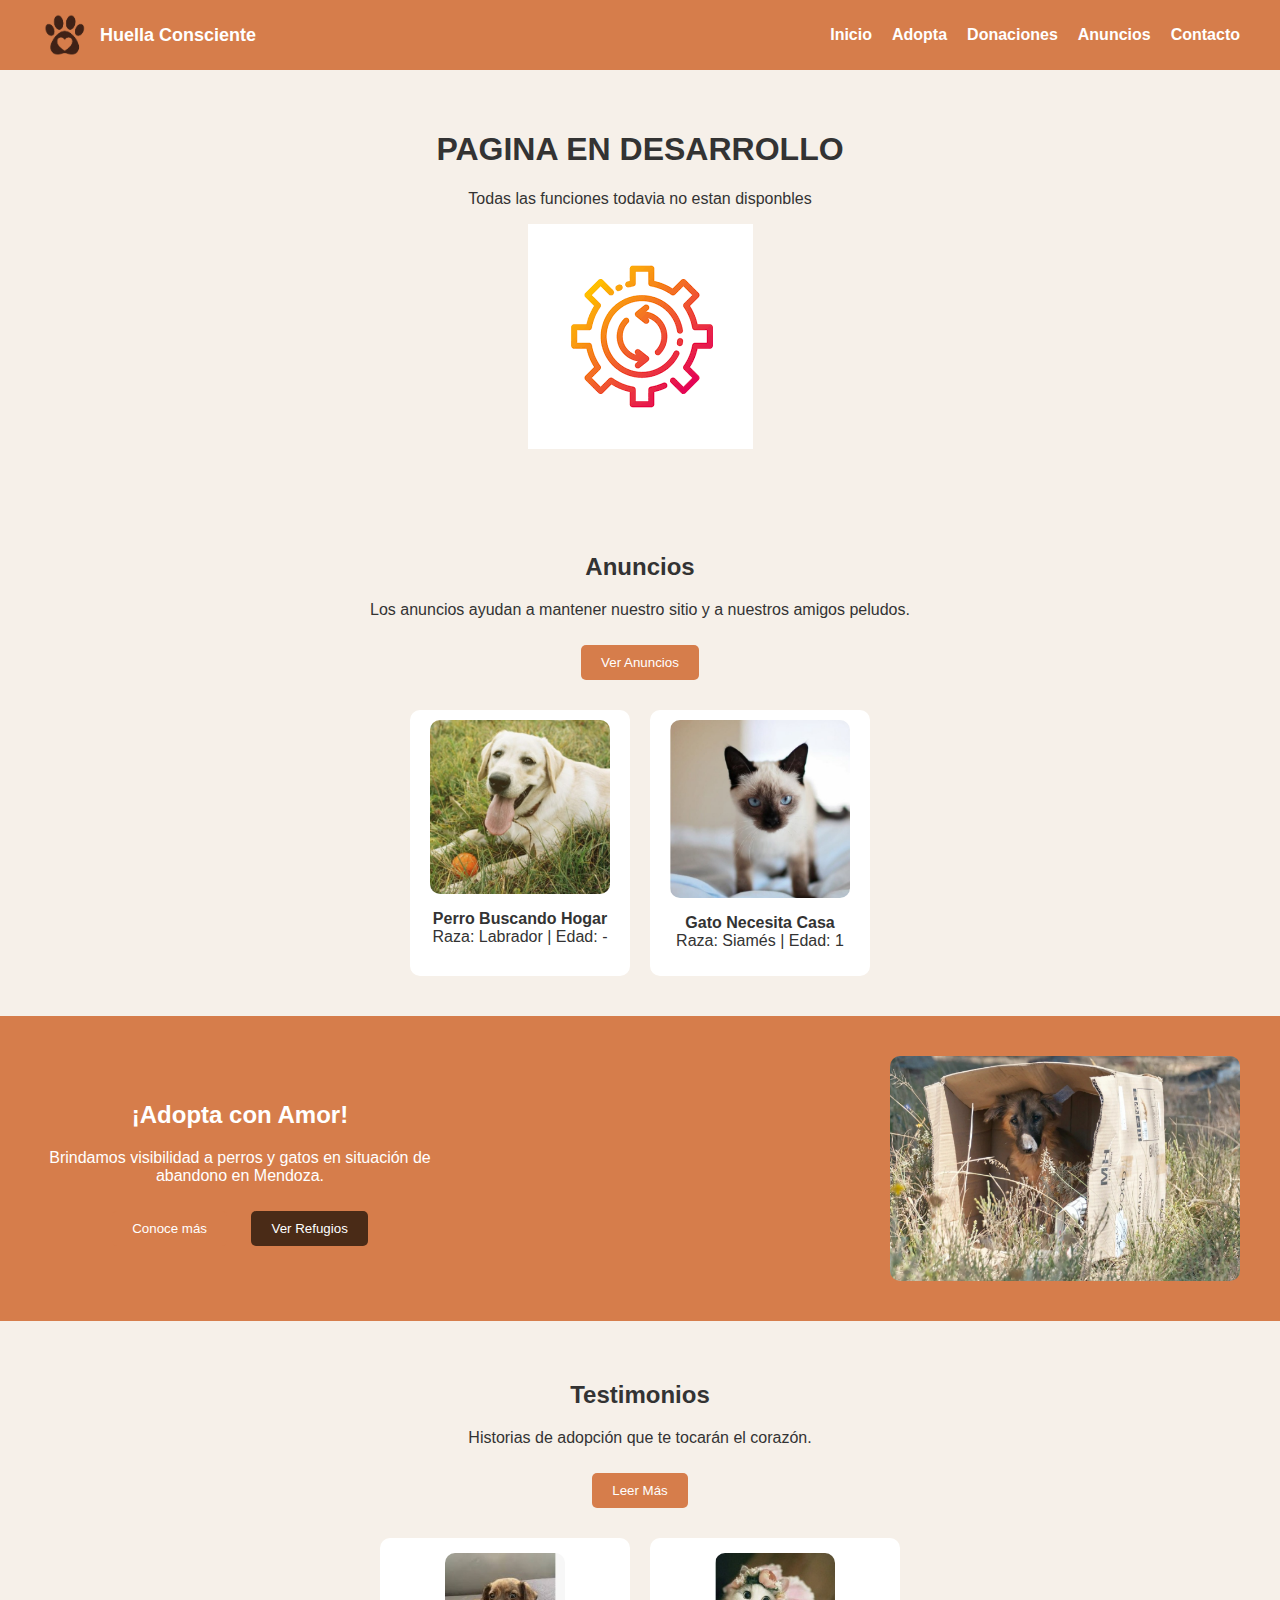
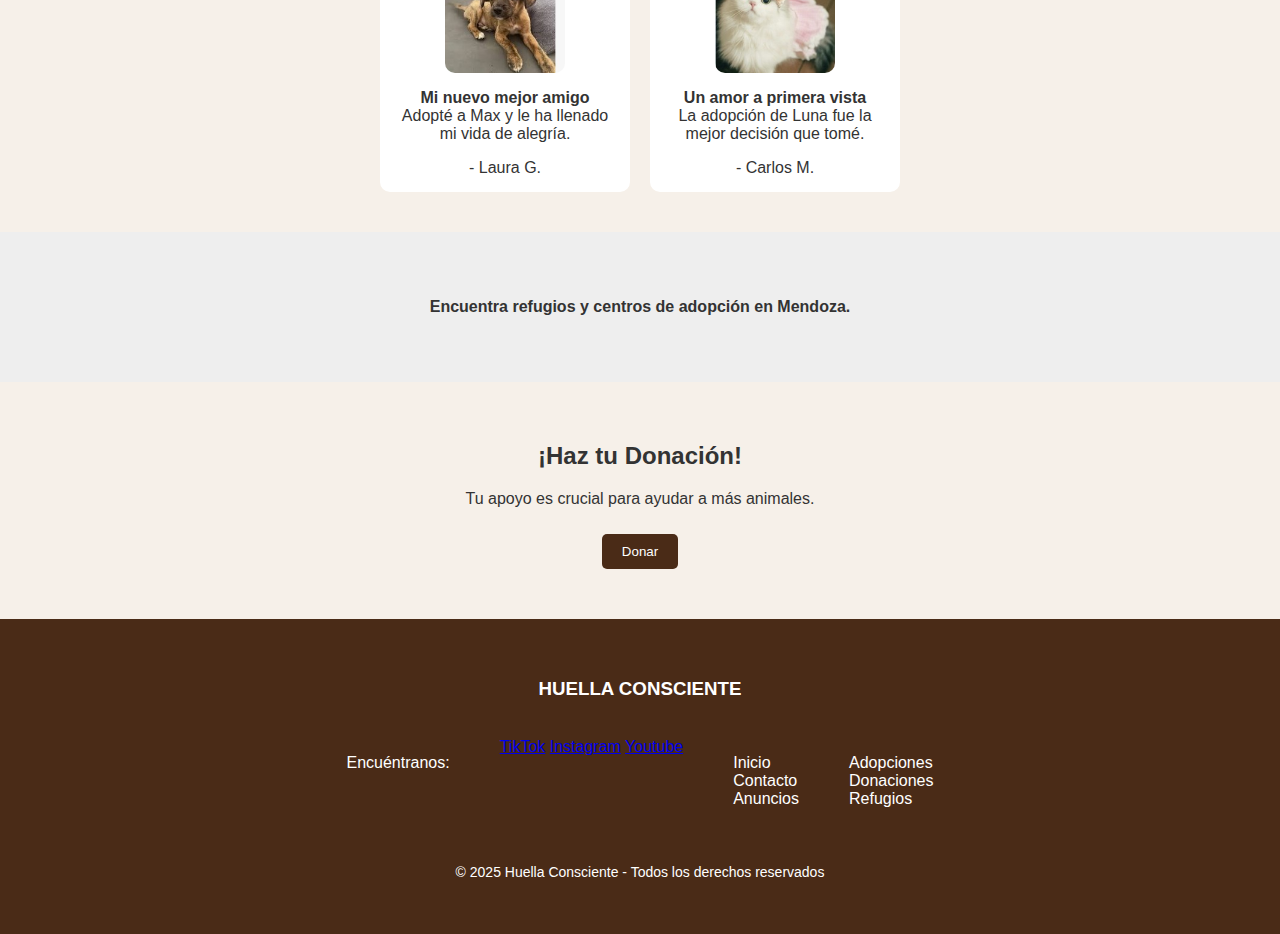
<file: index.html>
<!DOCTYPE html>
<html lang="es">
<head>
  <meta charset="UTF-8">
  <meta name="viewport" content="width=device-width, initial-scale=1.0">
  <title>Huella Consciente</title>
  <link rel="icon" href= "images/Isotipo_sin_fondo.png">
  <link rel="stylesheet" href="style.css">
</head>
<body>
  <!-- Header -->
  <header>
    <div class="logo">
      <img src="images/Isotipo_sin_fondo.png" alt="Huella Consciente">
      <span>Huella Consciente</span>
    </div>
    <nav>
      <ul>
        <li><a href="#">Inicio</a></li>
        <li><a href="#">Adopta</a></li>
        <li><a href="#">Donaciones</a></li>
        <li><a href="#">Anuncios</a></li>
        <li><a href="#">Contacto</a></li>
      </ul>
    </nav>
  </header>

   <section class="anuncios">
    <div class="text">
      <h1>PAGINA EN DESARROLLO</h1>
      <p>Todas las funciones todavia no estan disponbles</p>
    </div>
    <div class="image">
      <img src="images/desarrollo.png" alt="Desarrollo">
    </div>
  </section>
  <!-- Anuncios -->
  <section class="anuncios">
    <h2>Anuncios</h2>
    <p>Los anuncios ayudan a mantener nuestro sitio y a nuestros amigos peludos.</p>
    <button>Ver Anuncios</button>
    <div class="anuncios-grid">
      <div class="card">
        <img src="images/perro_feliz_anuncio.jpeg" alt="Perro">
        <p><strong>Perro Buscando Hogar</strong><br>Raza: Labrador | Edad: -</p>
      </div>
      <div class="card">
        <img src="images/gatito_feliz_anuncio.jpeg" alt="Gato">
        <p><strong>Gato Necesita Casa</strong><br>Raza: Siamés | Edad: 1</p>
      </div>
    </div>
  </section>

  <!-- Adopta con amor -->
  <section class="adopta">
    <div class="text">
      <h2>¡Adopta con Amor!</h2>
      <p>Brindamos visibilidad a perros y gatos en situación de abandono en Mendoza.</p>
      <button>Conoce más</button>
      <button class="dark">Ver Refugios</button>
    </div>
    <div class="image">
      <img src="images/perro_caja.jpeg" alt="Perro en caja">
    </div>
  </section>

  <!-- Testimonios -->
  <section class="testimonios">
    <h2>Testimonios</h2>
    <p>Historias de adopción que te tocarán el corazón.</p>
    <button>Leer Más</button>
    <div class="testimonios-grid">
      <div class="card">
        <img src="images/testimonio_1.jpeg" alt="Testimonio">
        <p><strong>Mi nuevo mejor amigo</strong><br>Adopté a Max y le ha llenado mi vida de alegría.</p>
        <span>- Laura G.</span>
      </div>
      <div class="card">
        <img src="images/testimonio_2.jpeg" alt="Testimonio">
        <p><strong>Un amor a primera vista</strong><br>La adopción de Luna fue la mejor decisión que tomé.</p>
        <span>- Carlos M.</span>
      </div>
    </div>
  </section>

  <!-- Mapa -->
  <section class="mapa">
    <p>Encuentra refugios y centros de adopción en Mendoza.</p>
  </section>

  <!-- Donaciones -->
  <section class="donaciones">
    <h2>¡Haz tu Donación!</h2>
    <p>Tu apoyo es crucial para ayudar a más animales.</p>
    <button>Donar</button>
  </section>

  <!-- Footer -->
  <footer>
    <div class="footer-logo">
      <h3>HUELLA CONSCIENTE</h3>
    </div>
    <div class="footer-links">
      <p>Encuéntranos:</p>
      <div class="socials">
        <span><a href="https://www.tiktok.com/@huellaconsciente.oficial">TikTok</a></span>
        <span><a href="https://www.instagram.com/huellaconsciente.oficial/">Instagram</a> </span>
        <span><a href="https://www.youtube.com/@huellaconsciente.oficial">Youtube</a></span>
      </div>
      <ul>
        <li><a href="#">Inicio</a></li>
        <li><a href="#">Contacto</a></li>
        <li><a href="#">Anuncios</a></li>
      </ul>
      <ul>
        <li><a href="#">Adopciones</a></li>
        <li><a href="#">Donaciones</a></li>
        <li><a href="#">Refugios</a></li>
      </ul>
    </div>
    <p class="copy">© 2025 Huella Consciente - Todos los derechos reservados</p>
  </footer>
</body>
</html>
</file>
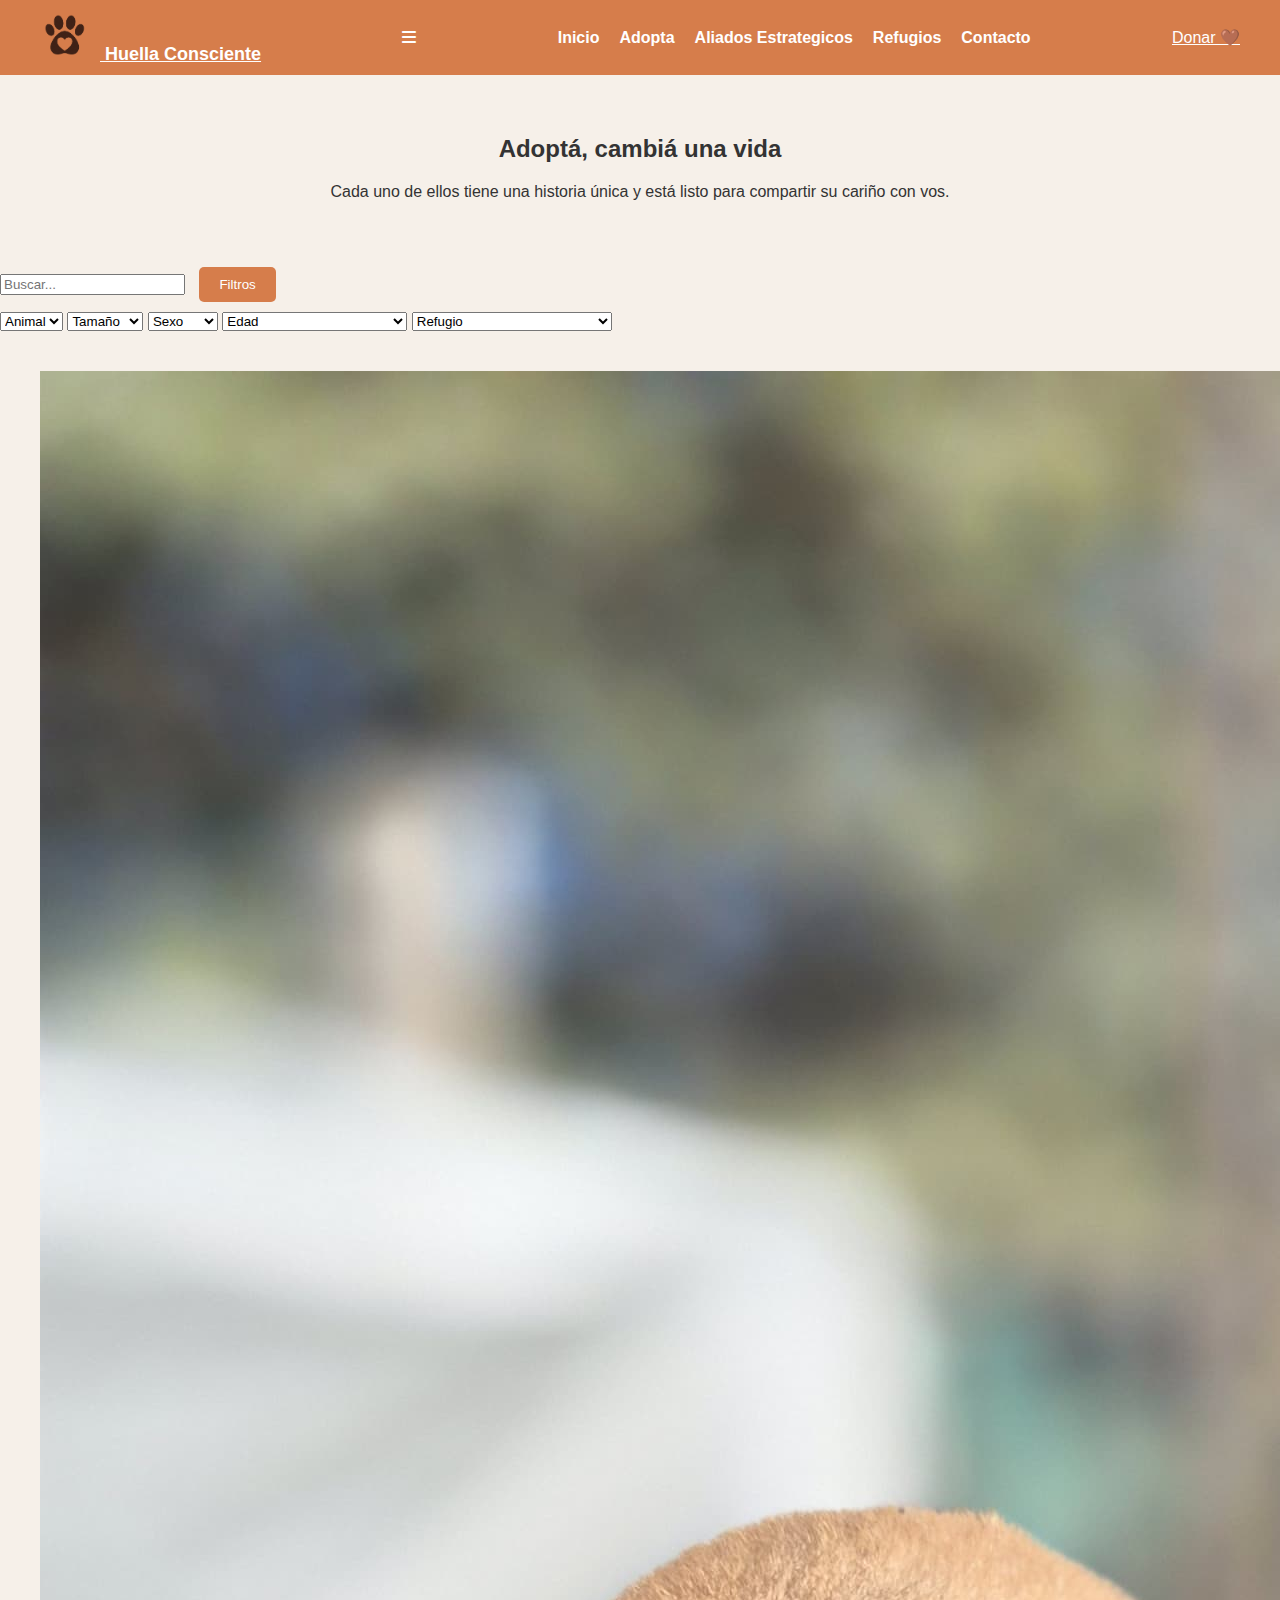
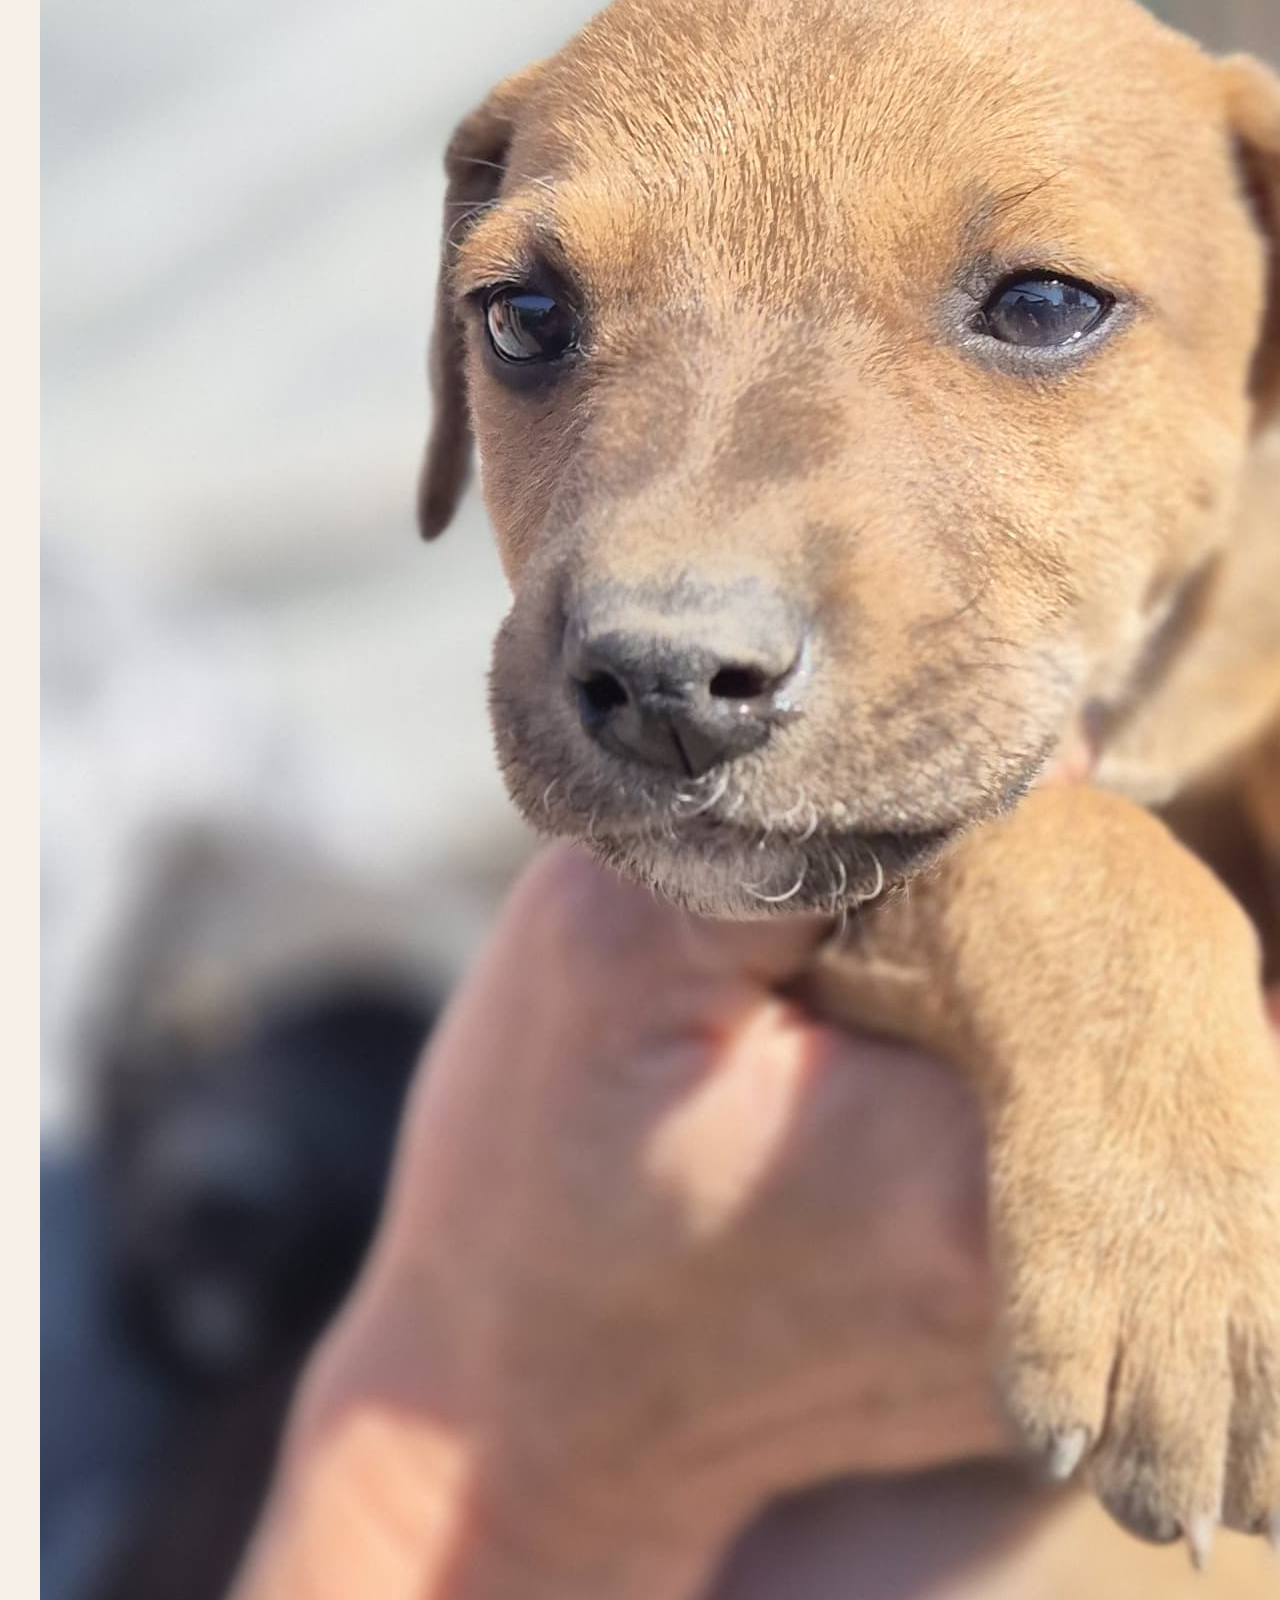
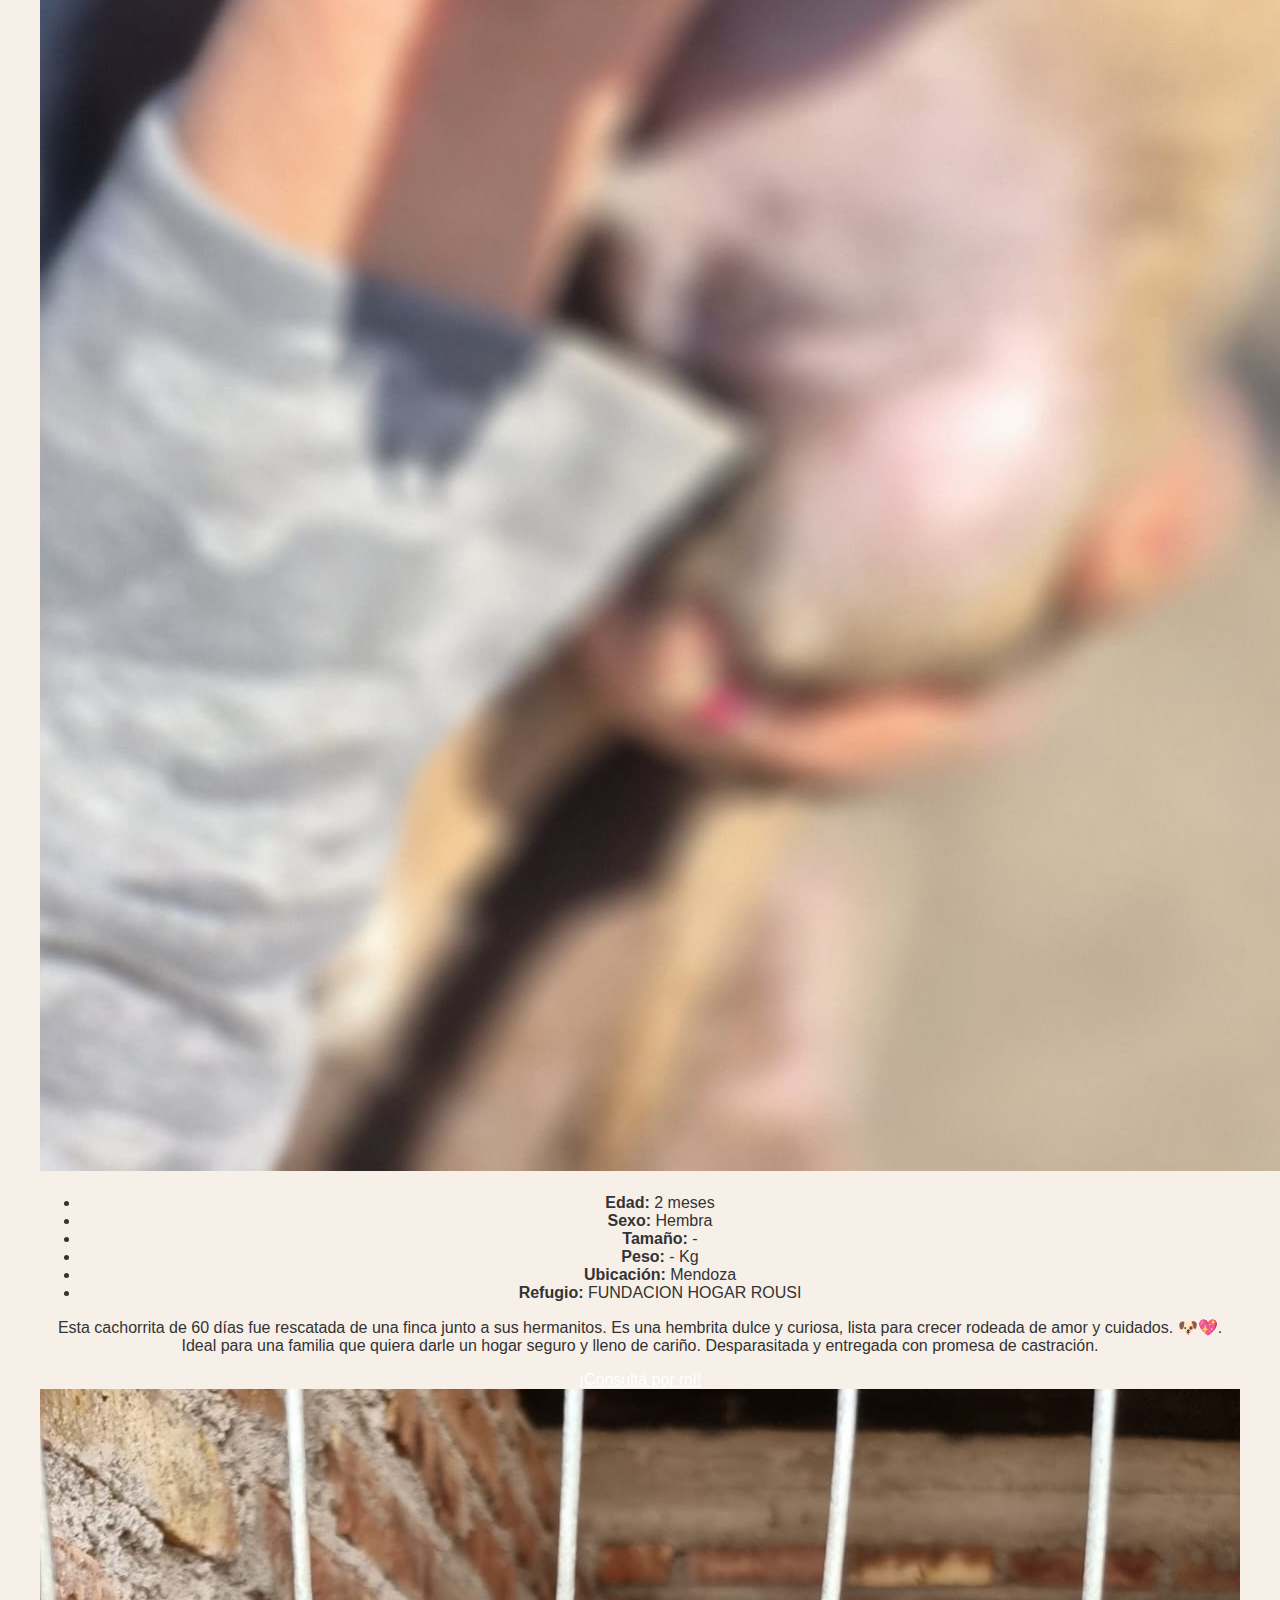
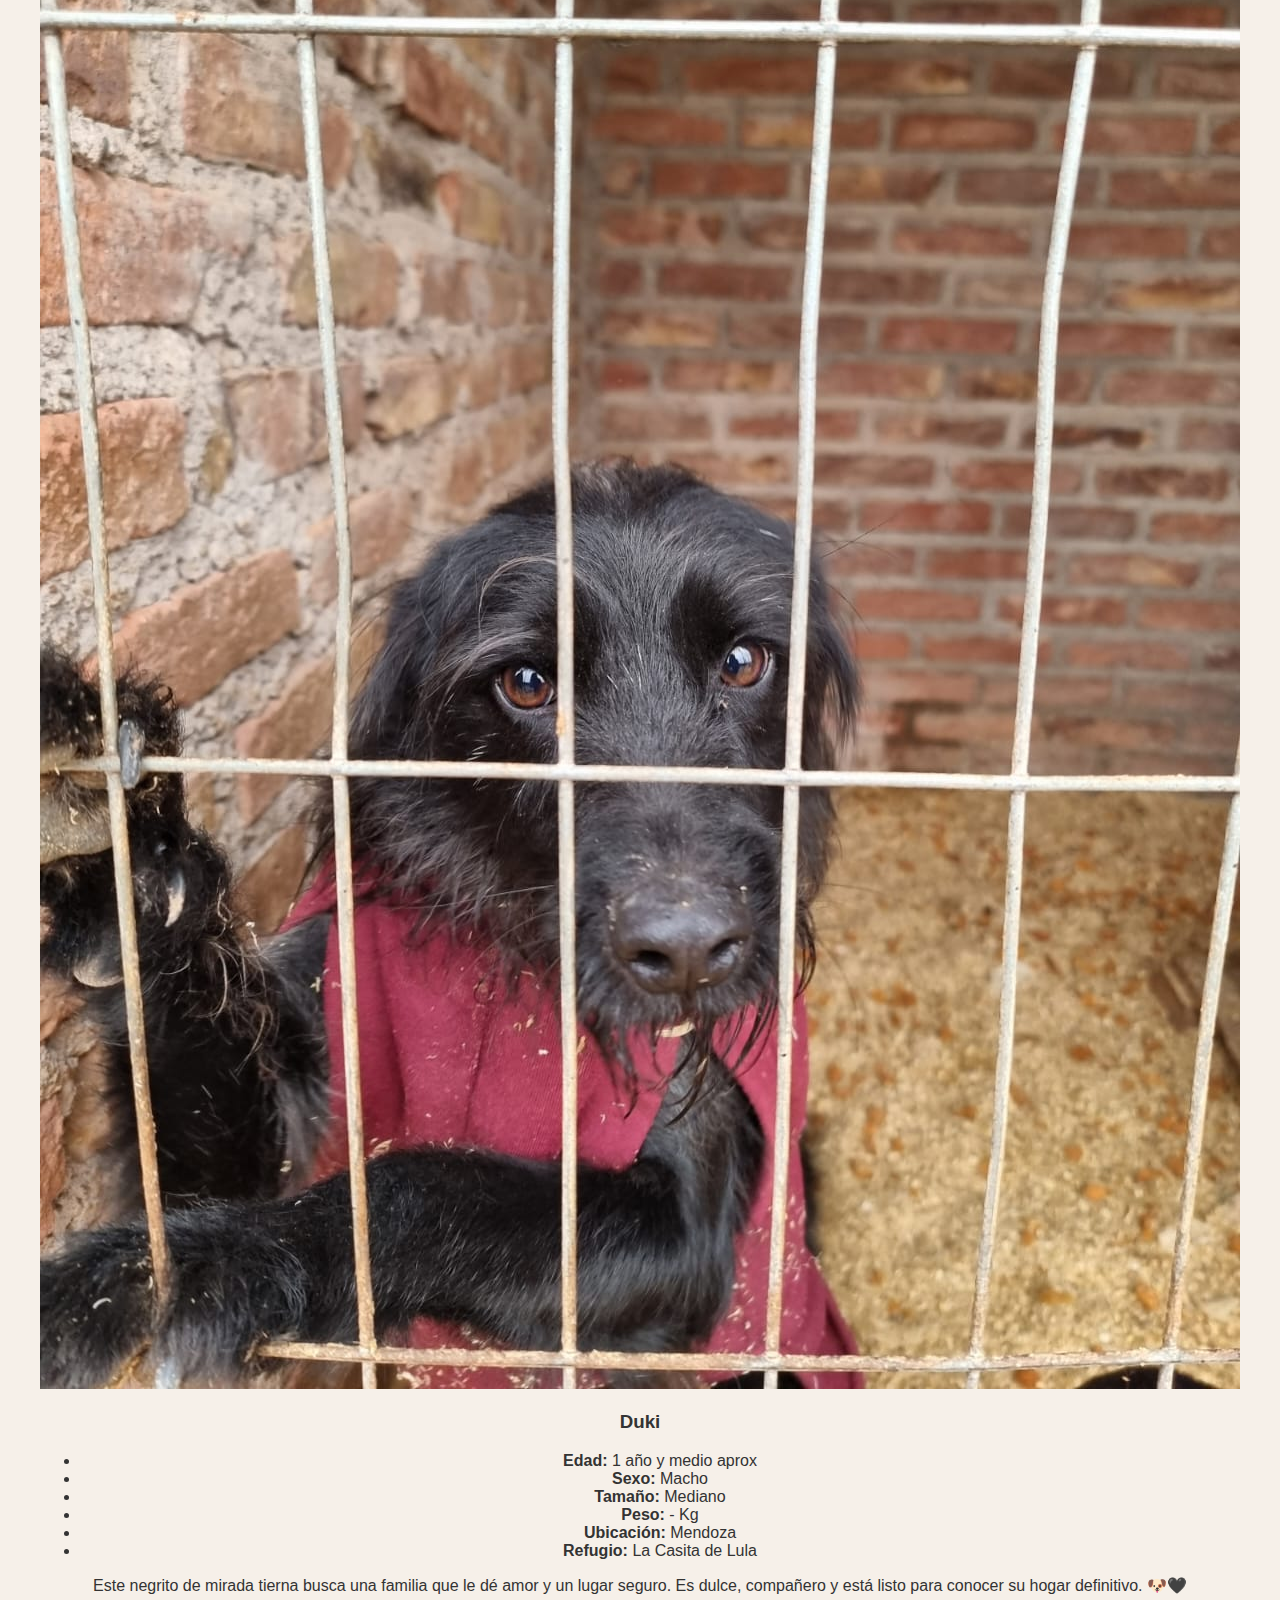
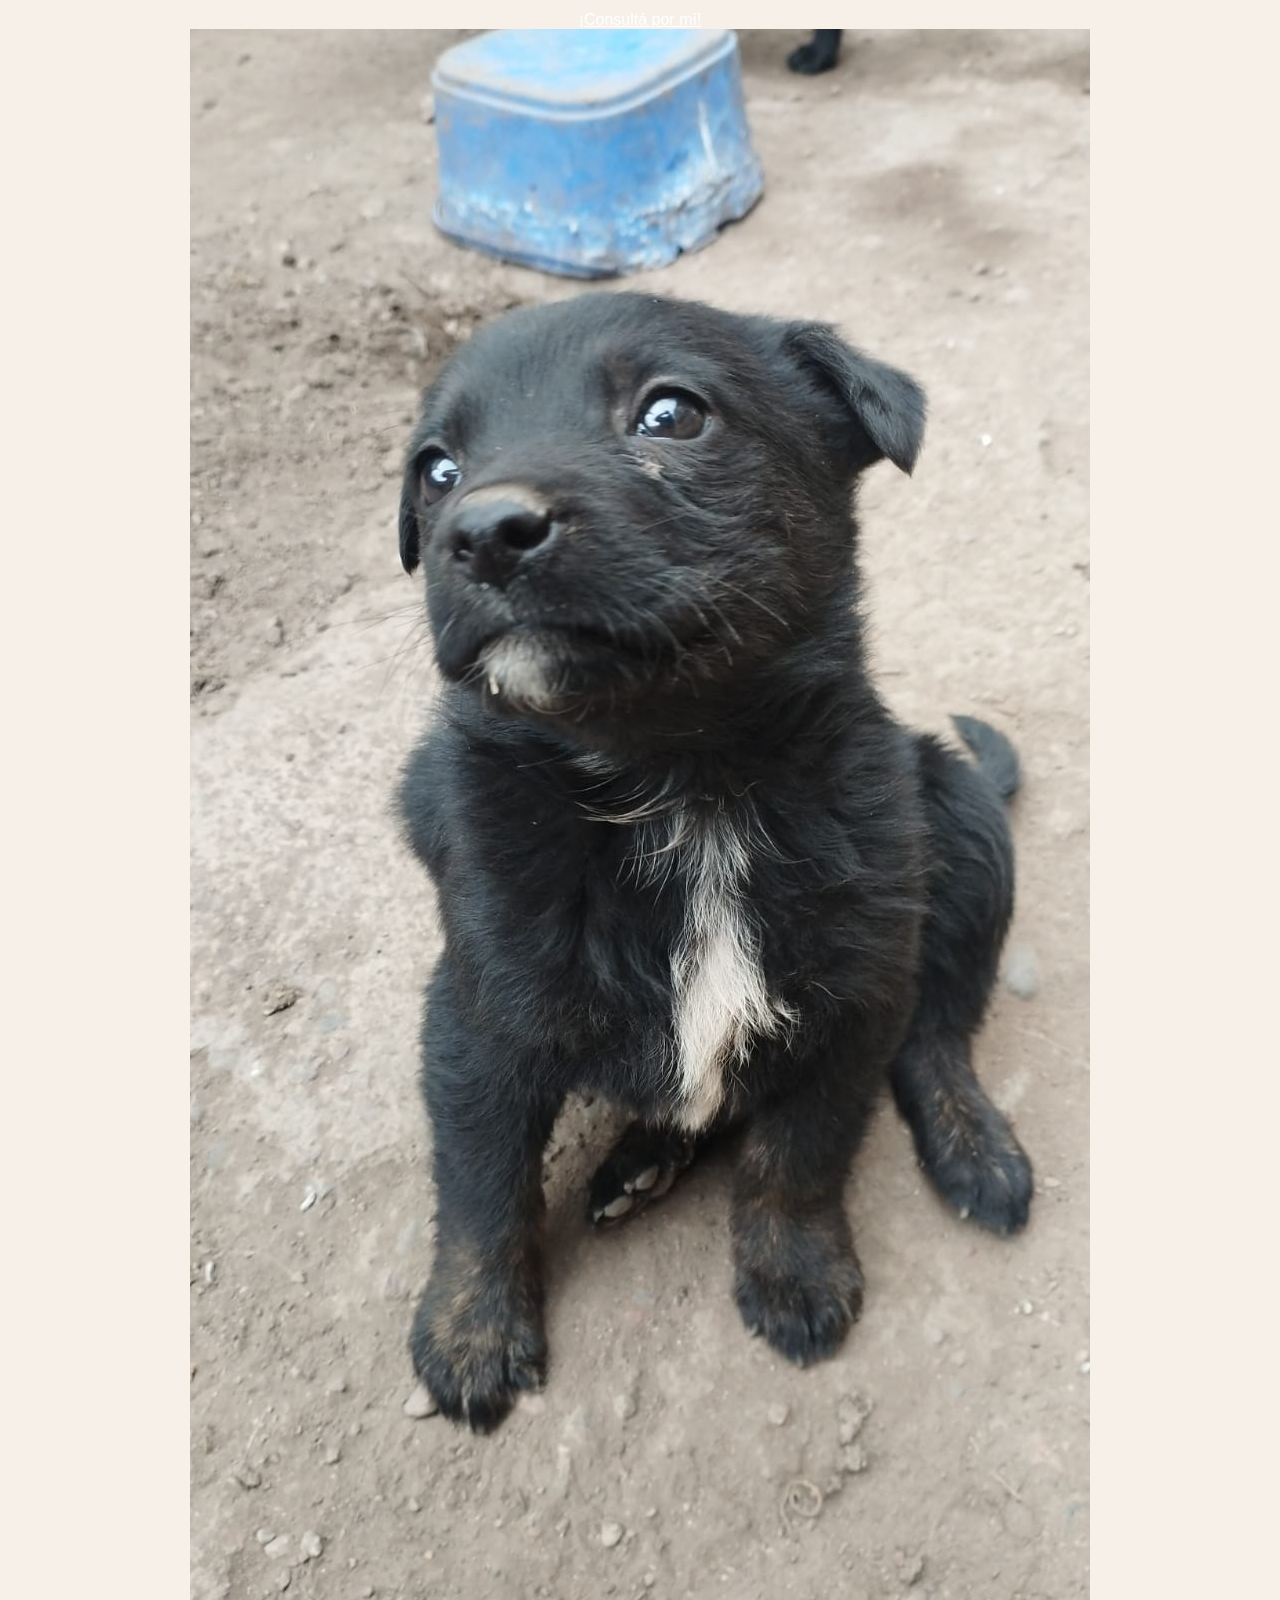
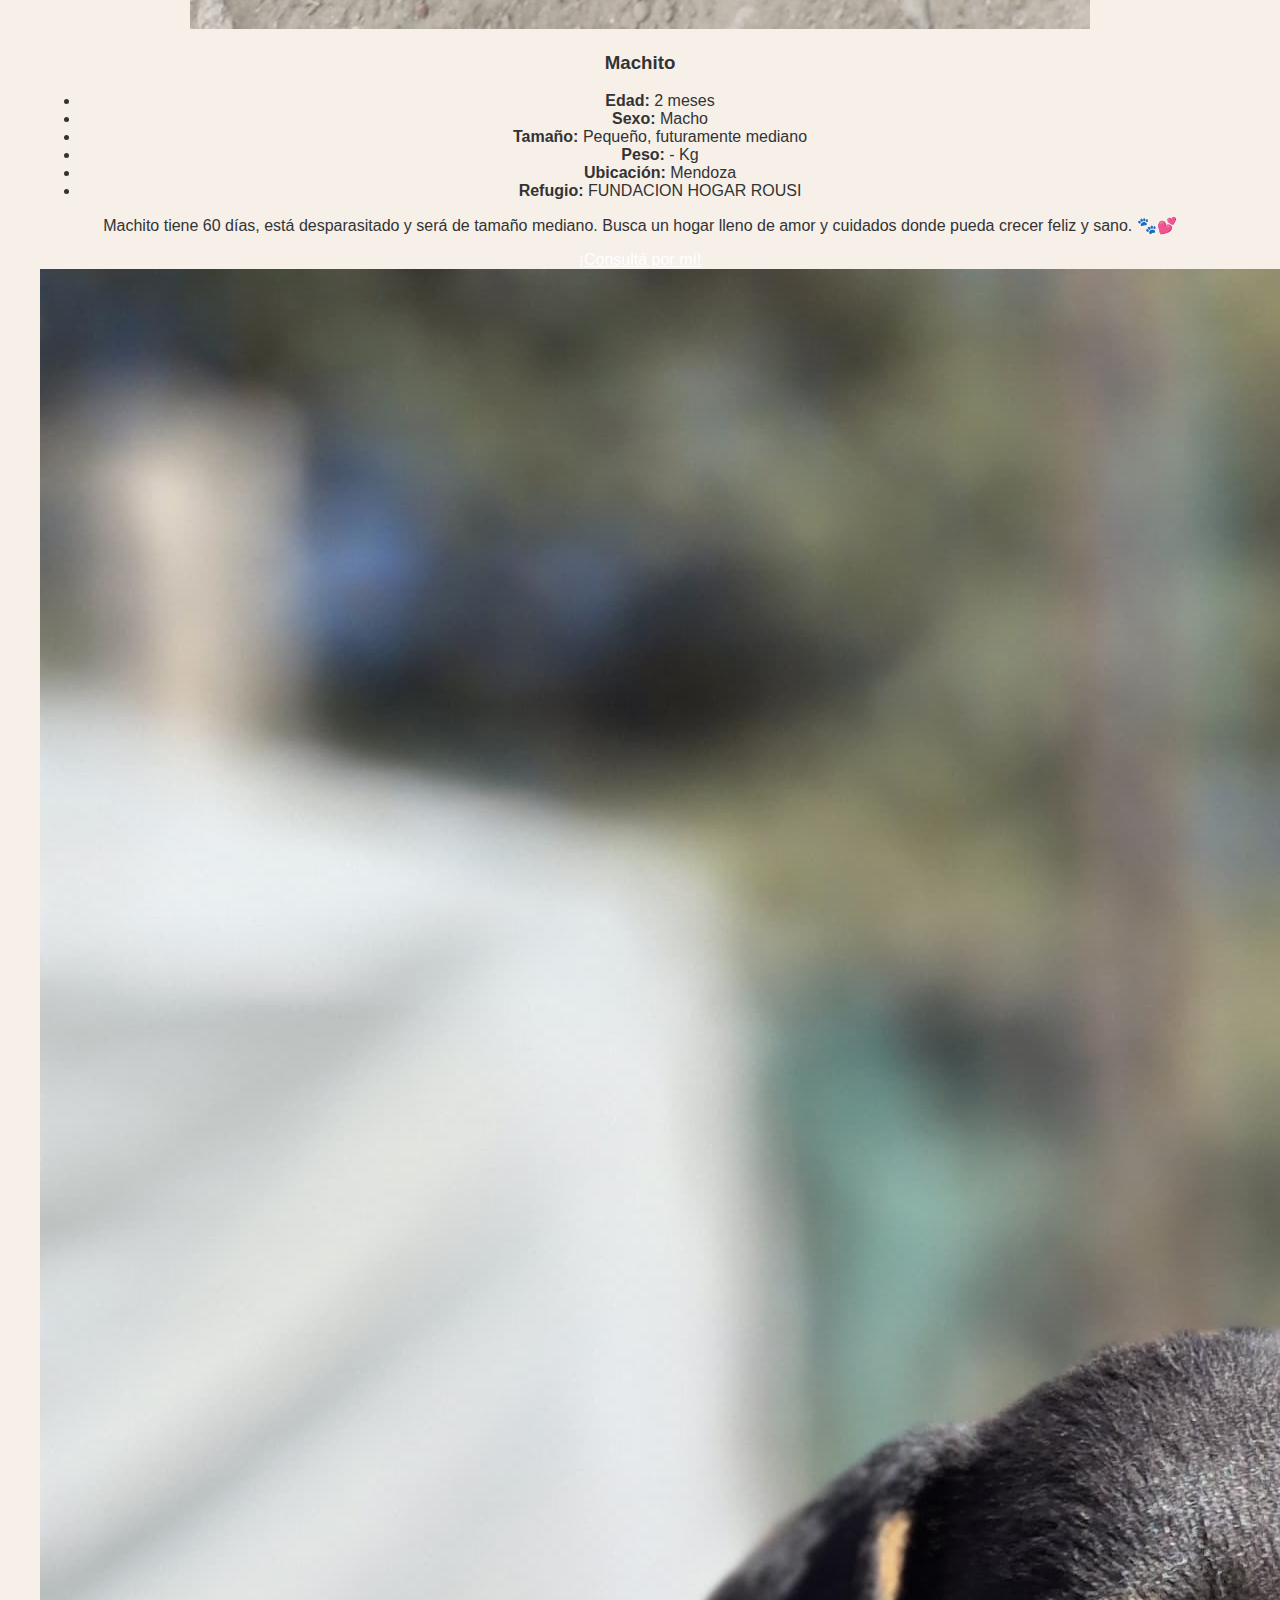
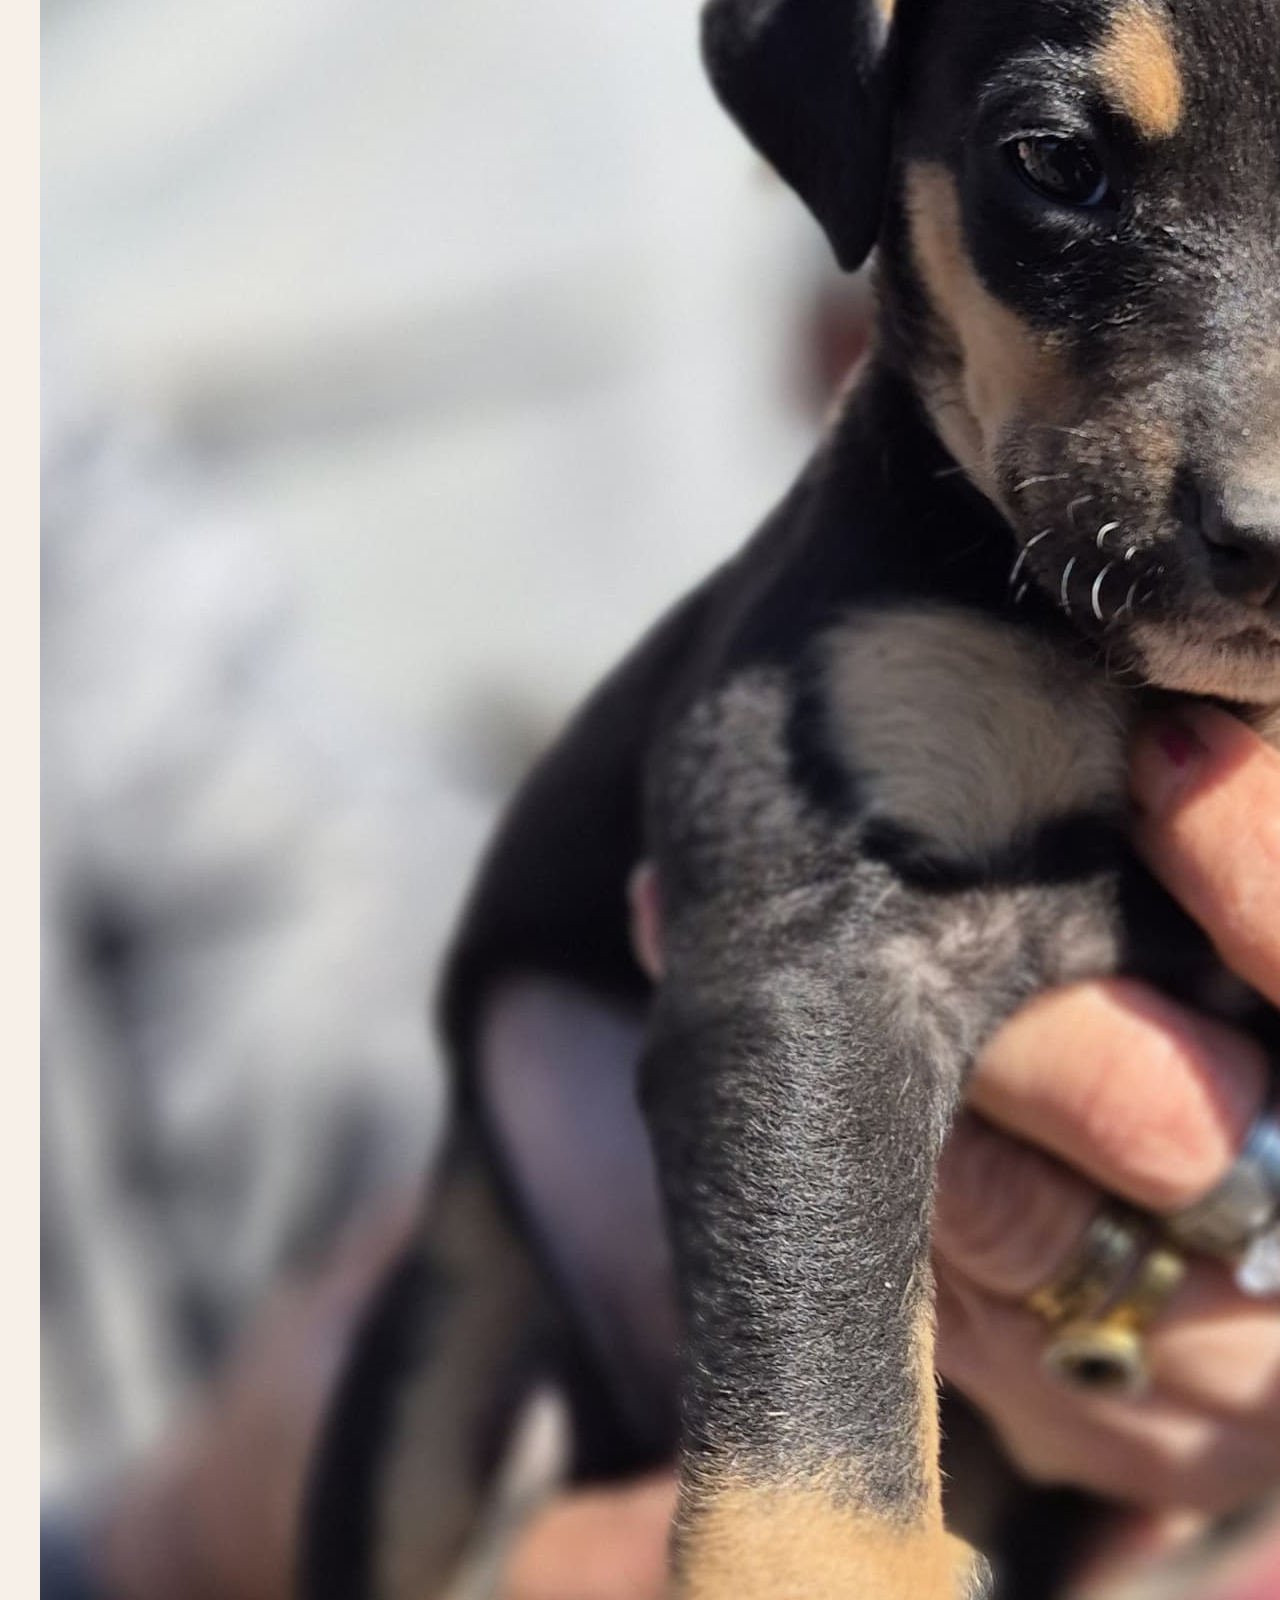
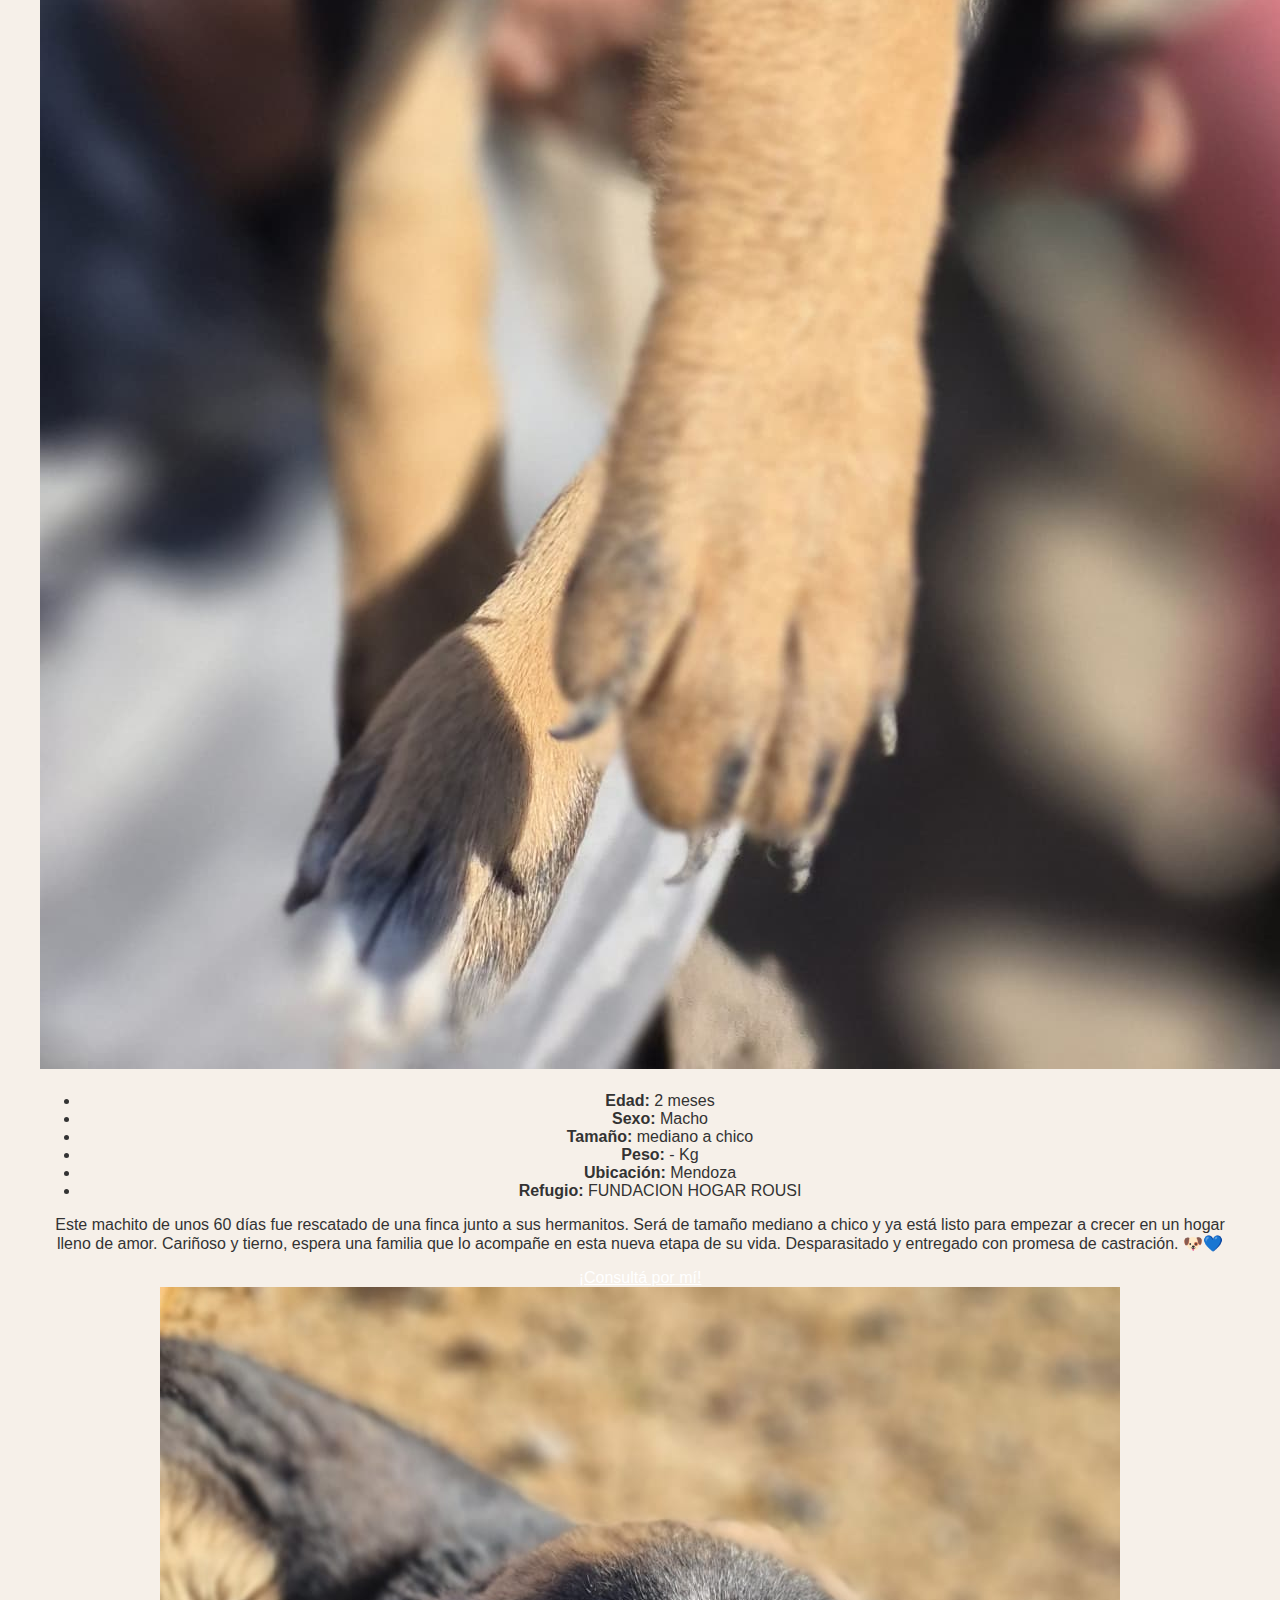
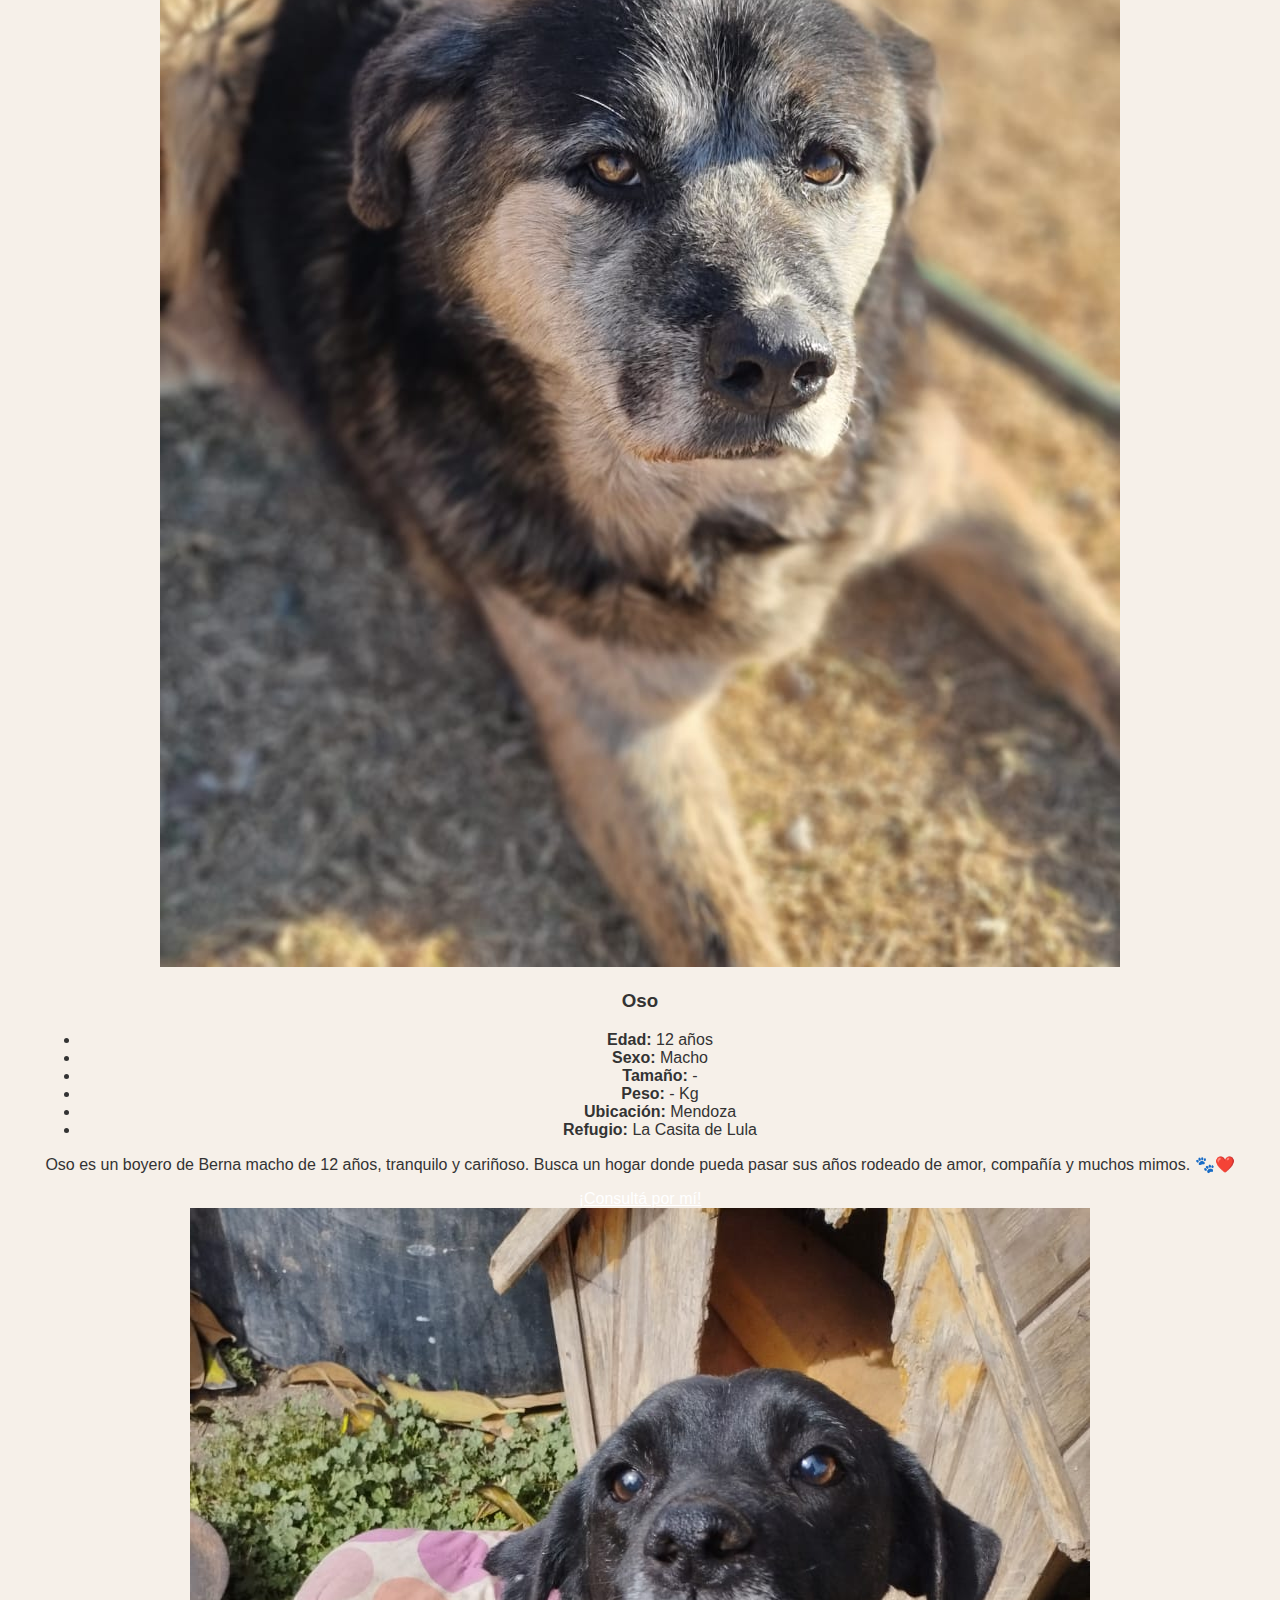
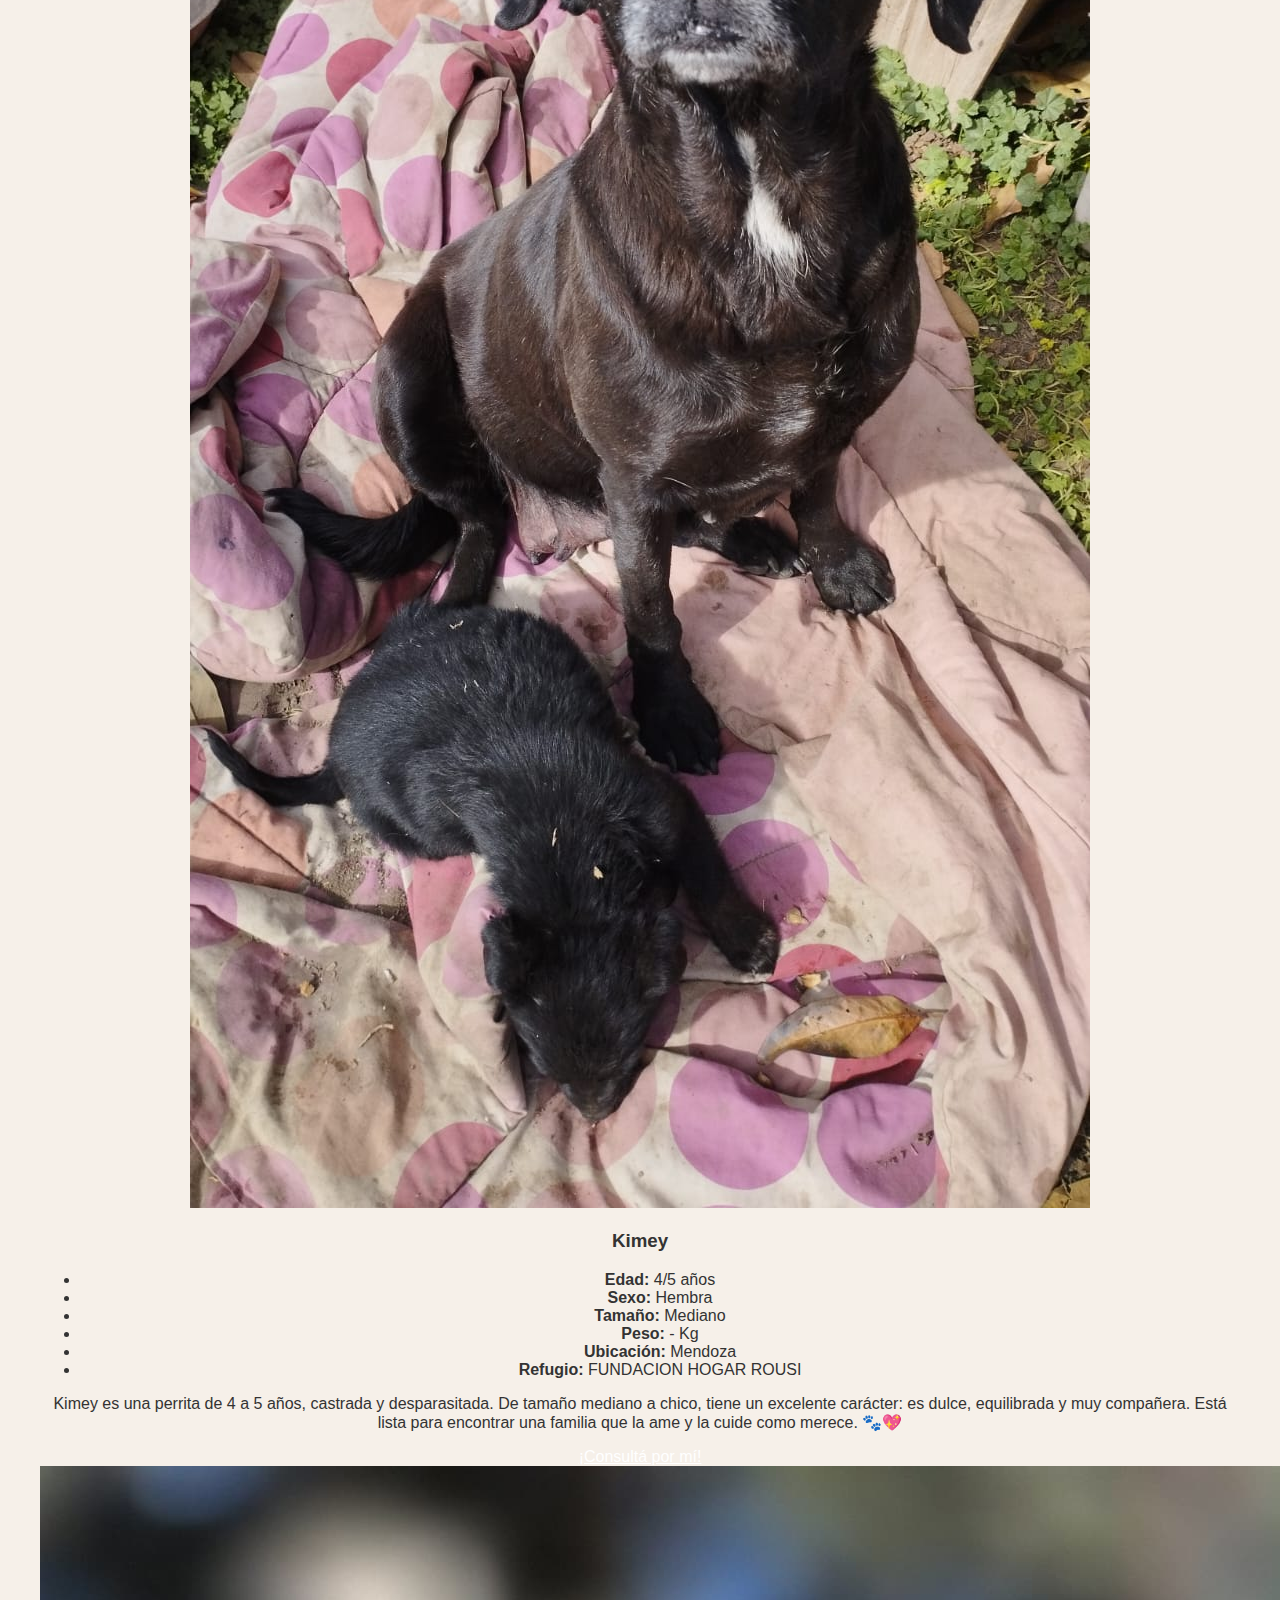
<file: adoptar.html>
<!DOCTYPE html>
<html lang="es">
<head>
  <meta charset="UTF-8">
  <meta name="viewport" content="width=device-width, initial-scale=1.0">
  <title>Adoptar - Huella Consciente</title>
  <link rel="icon" href= "images/Isotipo_sin_fondo.png">
  <link rel="stylesheet" href="css/style.css">
  <link rel="stylesheet" href="https://cdnjs.cloudflare.com/ajax/libs/font-awesome/6.4.0/css/all.min.css">
</head>
<body>
  <!-- Header -->
  <header>
    <div class="logo">
      <a href="index.html">
        <img src="images/Isotipo_sin_fondo.png" alt="Huella Consciente">
        <span>Huella Consciente</span>
      </a>
    </div>
    <!-- Botón hamburguesa -->
    <div class="menu-toggle" id="menu-toggle">
      <i class="fas fa-bars"></i>
    </div>

    <nav>
      <ul class="menu-center" id="menu">
        <li><a href="index.html">Inicio</a></li>
        <li><a href="adoptar.html">Adopta</a></li>
        <li><a href="Anunciantes.html">Aliados Estrategicos</a></li>
        <li><a href="refugios.html">Refugios</a></li>
        <li><a href="contacto.html">Contacto</a></li>
      </ul>
    </nav>

    <div class="donar-btn">
      <a href="donaciones.html">Donar 🤎</a>
    </div>
  </header>

<section class="refugios">
  <h2>Adoptá, cambiá una vida</h2>
  <p>Cada uno de ellos tiene una historia única y está listo para compartir su cariño con vos.</p>
</section>

  <!-- Filtros -->
<div class="search-filters-container">
  <input type="text" id="searchInput" placeholder="Buscar...">
  <button id="toggleFilters">Filtros</button>
</div>

<div id="filtersMenu" class="oculto">
  <select id="filterAnimal">
    <option value="">Animal</option>
    <option value="perro">Perro</option>
    <option value="gato">Gato</option>
  </select>

  <select id="filterSize">
    <option value="">Tamaño</option>
    <option value="pequeño">Pequeño</option>
    <option value="mediano">Mediano</option>
    <option value="grande">Grande</option>
  </select>

  <select id="filterSex">
    <option value="">Sexo</option>
    <option value="macho">Macho</option>
    <option value="hembra">Hembra</option>
  </select>

  <select id="filterAge">
    <option value="">Edad</option>
    <option value="cachorro">Cachorro (menos de 1 año)</option>
    <option value="adulto">Adulto (entre 1 y 7 años)</option>
    <option value="senior">Senior (más de 7 años)</option>
  </select>

  <select id="filterShelter">
    <option value="">Refugio</option>
    <option value="lula">La Casita de Lula</option>
    <option value="rousi">FUNDACION HOGAR ROUSI</option>
  </select>
</div>


  <!-- Lista de mascotas -->
  <section id="pet-list">
    <!-- Mascota 1 -->
    <div class="pet-card"
      data-animal="perro"
      data-size=""
      data-sex="hembra"
      data-age="8"
      data-shelter="lula">
      <img src="images/amarilla.jpeg" alt="Amarilla">
      
      <div class="pet-info">
        <h3>Amarilla</h3>
        <ul>
          <li><b>Edad:</b> 8/9 años</li>
          <li><b>Sexo:</b> Hembra</li>
          <li><b>Tamaño:</b> Pequeño</li>
          <li><b>Peso:</b> - Kg</li>
          <li><b>Ubicación:</b> Mendoza</li>
          <li><b>Refugio:</b> La Casita de Lula</li>
        </ul>
        <p>Amarilla es una perrita adulta, de unos 8 o 9 años, que a pesar de haber perdido una de sus patitas no ha perdido su ternura ni sus ganas de recibir cariño. Espera encontrar un hogar donde pueda disfrutar de una vida rodeada de amor y cuidados. 🐾💛</p>
      </div>
      <a href="https://wa.me/5492615099625" target="_blank" class="btn-adoptar">¡Consultá por mí!</a>
    </div>

    <div class="pet-card"
      data-animal="perro"
      data-size="mediano"
      data-sex="macho"
      data-age="1,5"
      data-shelter="lula">
      <img src="images/duki.jpeg" alt="Duki">
      <div class="pet-info">
        <h3>Duki</h3>
        <ul>
          <li><b>Edad:</b> 1 año y medio aprox</li>
          <li><b>Sexo:</b> Macho</li>
          <li><b>Tamaño:</b> Mediano</li>
          <li><b>Peso:</b> - Kg</li>
          <li><b>Ubicación:</b> Mendoza</li>
          <li><b>Refugio:</b> La Casita de Lula</li>
        </ul>
        <p>Este negrito de mirada tierna busca una familia que le dé amor y un lugar seguro. Es dulce, compañero y está listo para conocer su hogar definitivo. 🐶🖤</p>
      </div>
      <a href="https://wa.me/5492615099625" target="_blank" class="btn-adoptar">¡Consultá por mí!</a>
    </div>

    <div class="pet-card"
      data-animal="perro"
      data-size=""
      data-sex="hembra"
      data-age=""
      data-shelter="lula">
      <img src="images/mami.jpeg" alt="Mami">
      <div class="pet-info">
        <h3>Mami</h3>
        <ul>
          <li><b>Edad:</b> adulta</li>
          <li><b>Sexo:</b> Hembra</li>
          <li><b>Tamaño:</b> -</li>
          <li><b>Peso:</b> - Kg</li>
          <li><b>Ubicación:</b> Mendoza</li>
          <li><b>Refugio:</b> La Casita de Lula</li>
        </ul>
        <p>Mami es una perrita adulta, castrada y de carácter encantador. Es muy buena, cariñosa y se lleva de maravilla con otros animales y personas. Alegre y llena de ternura, espera una familia que la reciba con amor y le dé el hogar que merece. 🐾❤️</p>
      </div>
      <a href="https://wa.me/5492615099625" target="_blank" class="btn-adoptar">¡Consultá por mí!</a>
    </div>

    <div class="pet-card"
      data-animal="perro"
      data-size=""
      data-sex="hembra"
      data-age=""
      data-shelter="lula">
      <img src="images/lucero.jpeg" alt="Lucero">
      <div class="pet-info">
        <h3>Lucero</h3>
        <ul>
          <li><b>Edad:</b> adulta</li>
          <li><b>Sexo:</b> Hembra</li>
          <li><b>Tamaño:</b> -</li>
          <li><b>Peso:</b> - Kg</li>
          <li><b>Ubicación:</b> Mendoza</li>
          <li><b>Refugio:</b> La Casita de Lula</li>
        </ul>
        <p>Lucero es una perrita adulta y castrada, muy cariñosa y sociable. Se lleva muy bien con otros perros y ya tiene sus dientitos tratados, lista para sonreírle a la vida. Sueña con un hogar donde pueda recibir todo el amor que merece. 🐶✨💖</p>
      </div>
      <a href="https://wa.me/5492615099625" target="_blank" class="btn-adoptar">¡Consultá por mí!</a>
    </div>

   <div class="pet-card"
      data-animal="perro"
      data-size="grande"
      data-sex="macho"
      data-age=""
      data-shelter="lula">
      <img src="images/indio.jpeg" alt="Indio">
      <div class="pet-info">
        <h3>Indio</h3>
        <ul>
          <li><b>Edad:</b> adulto</li>
          <li><b>Sexo:</b> Macho</li>
          <li><b>Tamaño:</b> Grande</li>
          <li><b>Peso:</b> - Kg</li>
          <li><b>Ubicación:</b> Mendoza</li>
          <li><b>Refugio:</b> La Casita de Lula</li>
        </ul>
        <p>Indio es un perrito adulto de tamaño grande, lleno de energía y alegría. Es muy juguetón, cariñoso y está listo para conquistar a una familia que lo quiera y lo acompañe en todas sus aventuras. 🐾🤍🖤</p>
      </div>
      <a href="https://wa.me/5492615099625" target="_blank" class="btn-adoptar">¡Consultá por mí!</a>
    </div>

   <div class="pet-card"
      data-animal="perro"
      data-size="mediano"
      data-sex="macho"
      data-age=""
      data-shelter="lula">
      <img src="images/negrito_kachipum.jpeg" alt="Negrito Kachipum">
      <div class="pet-info">
        <h3>Negrito Kachipum</h3>
        <ul>
          <li><b>Edad:</b> adulto</li>
          <li><b>Sexo:</b> Macho</li>
          <li><b>Tamaño:</b> Mediano</li>
          <li><b>Peso:</b> - Kg</li>
          <li><b>Ubicación:</b> Mendoza</li>
          <li><b>Refugio:</b> La Casita de Lula</li>
        </ul>
        <p>Negrito Kachipum es un perrito adulto, mediano y castrado. Alegre y juguetón, siempre busca cariño y compañía. Está listo para llenar de amor y diversión el hogar que lo adopte. 🐾🖤✨</p>
      </div>
      <a href="https://wa.me/5492615099625" target="_blank" class="btn-adoptar">¡Consultá por mí!</a>
    </div>

   <div class="pet-card"
      data-animal="perro"
      data-size=""
      data-sex="hebra"
      data-age=""
      data-shelter="lula">
      <img src="images/cruela.jpeg" alt="Cruela">
      <div class="pet-info">
        <h3>Cruela</h3>
        <ul>
          <li><b>Edad:</b> Adulta</li>
          <li><b>Sexo:</b> Hembra</li>
          <li><b>Tamaño:</b> -</li>
          <li><b>Peso:</b> - Kg</li>
          <li><b>Ubicación:</b> Mendoza</li>
          <li><b>Refugio:</b> La Casita de Lula</li>
        </ul>
        <p>Cruela es una perrita adulta, castrada y con varios años, pero con mucho amor aún para dar. Es muy buena con las personas y espera un hogar donde pueda sentirse querida y acompañada. 🐾❤️</p>
      </div>
      <a href="https://wa.me/5492615099625" target="_blank" class="btn-adoptar">¡Consultá por mí!</a>
    </div>

   <div class="pet-card"
      data-animal="perro"
      data-size="pequeño"
      data-sex="macho"
      data-age="10"
      data-shelter="lula">
      <img src="images/tintin.jpeg" alt="Tintin">
      <div class="pet-info">
        <h3>Tintin</h3>
        <ul>
          <li><b>Edad:</b> 10 años</li>
          <li><b>Sexo:</b> Macho</li>
          <li><b>Tamaño:</b> Pequeño</li>
          <li><b>Peso:</b> - Kg</li>
          <li><b>Ubicación:</b> Mendoza</li>
          <li><b>Refugio:</b> La Casita de Lula</li>
        </ul>
        <p>Tintin es un caniche adulto de 10 años que busca un hogar tranquilo y lleno de cariño, donde pueda recibir todo el amor que merece. 🐾❤️</p>
      </div>
      <a href="https://wa.me/5492615099625" target="_blank" class="btn-adoptar">¡Consultá por mí!</a>
    </div>

   <div class="pet-card"
      data-animal="perro"
      data-size=""
      data-sex="hembra"
      data-age=""
      data-shelter="lula">
      <img src="images/dulce.jpeg" alt="Dulce">
      <div class="pet-info">
        <h3>Dulce</h3>
        <ul>
          <li><b>Edad:</b> Joven</li>
          <li><b>Sexo:</b> Hembra</li>
          <li><b>Tamaño:</b> -</li>
          <li><b>Peso:</b> - Kg</li>
          <li><b>Ubicación:</b> Mendoza</li>
          <li><b>Refugio:</b> La Casita de Lula</li>
        </ul>
        <p>Dulce es una perrita joven, tipo ovejero belga, llena de ternura y energía. Usa carrito para desplazarse, pero eso no le impide disfrutar de la vida y repartir cariño. Está en busca de un hogar donde la amen tal como es. 🐾❤️</p>
      </div>
      <a href="https://wa.me/5492615099625" target="_blank" class="btn-adoptar">¡Consultá por mí!</a>
    </div>

   <div class="pet-card"
      data-animal="perro"
      data-size=""
      data-sex="hembra"
      data-age="1"
      data-shelter="lula">
      <img src="images/banky.jpeg" alt="Banky">
      <div class="pet-info">
        <h3>Banky</h3>
        <ul>
          <li><b>Edad:</b> 1 año</li>
          <li><b>Sexo:</b> Hembra</li>
          <li><b>Tamaño:</b> -</li>
          <li><b>Peso:</b> - Kg</li>
          <li><b>Ubicación:</b> Mendoza</li>
          <li><b>Refugio:</b> La Casita de Lula</li>
        </ul>
        <p>Banky es una perrita joven de 1 año, castrada y muy cariñosa. Busca una familia que le brinde amor y un hogar donde pueda crecer rodeada de cuidados y compañía. 🐾💕</p>
      </div>
      <a href="https://wa.me/5492615099625" target="_blank" class="btn-adoptar">¡Consultá por mí!</a>
    </div>

   <div class="pet-card"
      data-animal="perro"
      data-size="grande"
      data-sex="hembra"
      data-age="10"
      data-shelter="lula">
      <img src="images/lupe.jpeg" alt="Lupe">
      <div class="pet-info">
        <h3>Lupe</h3>
        <ul>
          <li><b>Edad:</b> 10 años</li>
          <li><b>Sexo:</b> Hembra</li>
          <li><b>Tamaño:</b> Grande</li>
          <li><b>Peso:</b> - Kg</li>
          <li><b>Ubicación:</b> Mendoza</li>
          <li><b>Refugio:</b> La Casita de Lula</li>
        </ul>
        <p>Lupe es una perrita de raza Fila de 10 años, muy tranquila y cariñosa. Le falta una patita, pero eso no le impide disfrutar de sus días y dar mucho amor. Busca un hogar donde pueda descansar y sentirse querida. 🐾❤️</p>
      </div>
      <a href="https://wa.me/5492615099625" target="_blank" class="btn-adoptar">¡Consultá por mí!</a>
    </div>

   <div class="pet-card"
      data-animal="perro"
      data-size=""
      data-sex="macho"
      data-age="10"
      data-shelter="lula">
      <img src="images/silvano.jpeg" alt="Silvano">
      <div class="pet-info">
        <h3>Silvano</h3>
        <ul>
          <li><b>Edad:</b> 10 años</li>
          <li><b>Sexo:</b> Macho</li>
          <li><b>Tamaño:</b> -</li>
          <li><b>Peso:</b> - Kg</li>
          <li><b>Ubicación:</b> Mendoza</li>
          <li><b>Refugio:</b> La Casita de Lula</li>
        </ul>
        <p>Silvano es un pointer macho de 10 años, tranquilo y noble. Busca un hogar donde pueda pasar sus días rodeado de cariño y cuidados, disfrutando de la compañía y el afecto que tanto merece. 🐾❤️</p>
      </div>
      <a href="https://wa.me/5492615099625" target="_blank" class="btn-adoptar">¡Consultá por mí!</a>
    </div>

   <div class="pet-card"
      data-animal="perro"
      data-size=""
      data-sex="macho"
      data-age="12"
      data-shelter="lula">
      <img src="images/oso.jpeg" alt="Oso">
      <div class="pet-info">
        <h3>Oso</h3>
        <ul>
          <li><b>Edad:</b> 12 años</li>
          <li><b>Sexo:</b> Macho</li>
          <li><b>Tamaño:</b> -</li>
          <li><b>Peso:</b> - Kg</li>
          <li><b>Ubicación:</b> Mendoza</li>
          <li><b>Refugio:</b> La Casita de Lula</li>
        </ul>
        <p>Oso es un boyero de Berna macho de 12 años, tranquilo y cariñoso. Busca un hogar donde pueda pasar sus años rodeado de amor, compañía y muchos mimos. 🐾❤️</p>
      </div>
      <a href="https://wa.me/5492615099625" target="_blank" class="btn-adoptar">¡Consultá por mí!</a>
    </div>

   <div class="pet-card"
      data-animal="perro"
      data-size=""
      data-sex="macho"
      data-age="10"
      data-shelter="lula">
      <img src="images/severo.jpeg" alt="Severo">
      <div class="pet-info">
        <h3>Severo</h3>
        <ul>
          <li><b>Edad:</b> 10 años</li>
          <li><b>Sexo:</b> Macho</li>
          <li><b>Tamaño:</b> -</li>
          <li><b>Peso:</b> - Kg</li>
          <li><b>Ubicación:</b> Mendoza</li>
          <li><b>Refugio:</b> La Casita de Lula</li>
        </ul>
        <p>Severo es un perrito macho de 10 años, dulce y tranquilo. Busca un hogar lleno de cariño donde pueda disfrutar de compañía y cuidados en esta etapa de su vida. 🐾❤️</p>
      </div>
      <a href="https://wa.me/5492615099625" target="_blank" class="btn-adoptar">¡Consultá por mí!</a>
    </div>

   <div class="pet-card"
      data-animal="perro"
      data-size="pequeño"
      data-sex="macho"
      data-age="4"
      data-shelter="rousi">
      <img src="images/zeus.jpeg" alt="Zeus">
      <div class="pet-info">
        <h3>Zeus</h3>
        <ul>
          <li><b>Edad:</b> 4 años</li>
          <li><b>Sexo:</b> Macho</li>
          <li><b>Tamaño:</b> Pequeño</li>
          <li><b>Peso:</b> - Kg</li>
          <li><b>Ubicación:</b> Mendoza</li>
          <li><b>Refugio:</b> FUNDACION HOGAR ROUSI</li>
        </ul>
        <p>Zeus es un perrito pequeño de 4 años, castrado y vacunado. Tiene tres patitas, pero eso no le impide ser activo y cariñoso. Busca un hogar donde lo llenen de amor y cuidados. 🐾❤️</p>
      </div>
      <a href="https://wa.me/5492612125472" target="_blank" class="btn-adoptar">¡Consultá por mí!</a>
    </div>

   <div class="pet-card"
      data-animal="perro"
      data-size="mediano"
      data-sex="macho"
      data-age="0,25"
      data-shelter="rousi">
      <img src="images/lilo.jpeg" alt="Lilo">
      <div class="pet-info">
        <h3>Lilo</h3>
        <ul>
          <li><b>Edad:</b> 3 meses</li>
          <li><b>Sexo:</b> Macho</li>
          <li><b>Tamaño:</b> Mediano</li>
          <li><b>Peso:</b> - Kg</li>
          <li><b>Ubicación:</b> Mendoza</li>
          <li><b>Refugio:</b> FUNDACION HOGAR ROUSI</li>
        </ul>
        <p>Lilo es un cachorrito de 3 meses, desparasitado y listo para recibir su primera vacuna. Será de tamaño mediano y se entrega con castración obligatoria. Busca una familia responsable que le brinde amor y cuidados. 🐾💕</p>
      </div>
      <a href="https://wa.me/5492612125472" target="_blank" class="btn-adoptar">¡Consultá por mí!</a>
   </div>

   <div class="pet-card"
      data-animal="perro"
      data-size="pequeño"
      data-sex="macho"
      data-age="0,16"
      data-shelter="rousi">
      <img src="images/machito.jpeg" alt="Machito">
      <div class="pet-info">
        <h3>Machito</h3>
        <ul>
          <li><b>Edad:</b> 2 meses</li>
          <li><b>Sexo:</b> Macho</li>
          <li><b>Tamaño:</b> Pequeño, futuramente mediano</li>
          <li><b>Peso:</b> - Kg</li>
          <li><b>Ubicación:</b> Mendoza</li>
          <li><b>Refugio:</b> FUNDACION HOGAR ROUSI</li>
        </ul>
        <p>Machito tiene 60 días, está desparasitado y será de tamaño mediano. Busca un hogar lleno de amor y cuidados donde pueda crecer feliz y sano. 🐾💕</p>
      </div>
      <a href="https://wa.me/5492612125472" target="_blank" class="btn-adoptar">¡Consultá por mí!</a>
   </div>

   <div class="pet-card"
      data-animal="perro"
      data-size="pequeño"
      data-sex="hembra"
      data-age=""
      data-shelter="rousi">
      <img src="images/coca.jpeg" alt="Coca">
      <div class="pet-info">
        <h3>Coca</h3>
        <ul>
          <li><b>Edad:</b> -</li>
          <li><b>Sexo:</b> Hembra</li>
          <li><b>Tamaño:</b> Pequeño</li>
          <li><b>Peso:</b> - Kg</li>
          <li><b>Ubicación:</b> Mendoza</li>
          <li><b>Refugio:</b> FUNDACION HOGAR ROUSI</li>
        </ul>
        <p>Coca es una perrita chiquita y miedosa que busca un hogar lleno de amor junto a Pascal, su inseparable compañero mediano a chico ❤️🐾</p>
      </div>
      <a href="https://wa.me/5492612125472" target="_blank" class="btn-adoptar">¡Consultá por mí!</a>
   </div>

   <div class="pet-card"
      data-animal="perro"
      data-size="mediano"
      data-sex="macho"
      data-age=""
      data-shelter="rousi">
      <img src="images/pascal.jpeg" alt="Pascal">
      <div class="pet-info">
        <h3>Pascal</h3>
        <ul>
          <li><b>Edad:</b> -</li>
          <li><b>Sexo:</b> Macho</li>
          <li><b>Tamaño:</b> Mediano a chico</li>
          <li><b>Peso:</b> - Kg</li>
          <li><b>Ubicación:</b> Mendoza</li>
          <li><b>Refugio:</b> FUNDACION HOGAR ROUSI</li>
        </ul>
        <p>Pascal es un perrito mediano a chico que busca un hogar lleno de amor. Se entrega junto a Coca, su inseparable compañera ❤️🐾</p>
      </div>
      <a href="https://wa.me/5492612125472" target="_blank" class="btn-adoptar">¡Consultá por mí!</a>
   </div>

   <div class="pet-card"
      data-animal="perro"
      data-size=""
      data-sex="hembra"
      data-age="3"
      data-shelter="rousi">
      <img src="images/petra.jpeg" alt="Petra">
      <div class="pet-info">
        <h3>Petra</h3>
        <ul>
          <li><b>Edad:</b> 2/3 años</li>
          <li><b>Sexo:</b> Hembra</li>
          <li><b>Tamaño:</b> -</li>
          <li><b>Peso:</b> - Kg</li>
          <li><b>Ubicación:</b> Mendoza</li>
          <li><b>Refugio:</b> FUNDACION HOGAR ROUSI</li>
        </ul>
        <p>Petra es una perrita joven de 2 a 3 años, castrada y vacunada. Es una hermosa cruza con galgo, llena de energía y personalidad. Como hembra alfa, necesita un hogar que le brinde cariño pero también límites claros. Es ideal para una familia activa que disfrute de paseos y juegos, y que le dé el espacio para desplegar toda su vitalidad. 🐾✨</p>
      </div>
      <a href="https://wa.me/5492612125472" target="_blank" class="btn-adoptar">¡Consultá por mí!</a>
   </div>

   <div class="pet-card"
      data-animal="perro"
      data-size=""
      data-sex="Hembra"
      data-age="0,16"
      data-shelter="rousi">
      <img src="images/sol.jpeg" alt="Sol">
      <div class="pet-info">
        <h3>Sol</h3>
        <ul>
          <li><b>Edad:</b> 2 meses</li>
          <li><b>Sexo:</b> Hembra</li>
          <li><b>Tamaño:</b> -</li>
          <li><b>Peso:</b> - Kg</li>
          <li><b>Ubicación:</b> Mendoza</li>
          <li><b>Refugio:</b> FUNDACION HOGAR ROUSI</li>
        </ul>
        <p>Sol es una cachorrita de unos 50 días, criada también a mamadera desde sus primeros días de vida. Alegre, mañosa y llena de ternura, ya tiene su primera vacuna y sueña con una familia que la reciba con mucho amor. 🐶☀️. ✨ Sol y Luna se entregan juntas en adopción, con compromiso de adopción responsable.</p>
      </div>
      <a href="https://wa.me/5492612125472" target="_blank" class="btn-adoptar">¡Consultá por mí!</a>
   </div>

   <div class="pet-card"
      data-animal="perro"
      data-size=""
      data-sex="hembra"
      data-age="0,16"
      data-shelter="rousi">
      <img src="images/luna.jpeg" alt="Luna">
      <div class="pet-info">
        <h3>Luna</h3>
        <ul>
          <li><b>Edad:</b> 2 meses</li>
          <li><b>Sexo:</b> Hembra</li>
          <li><b>Tamaño:</b> -</li>
          <li><b>Peso:</b> - Kg</li>
          <li><b>Ubicación:</b> Mendoza</li>
          <li><b>Refugio:</b> FUNDACION HOGAR ROUSI</li>
        </ul>
        <p>Luna, la más oscurita, tiene unos 50 días y fue criada a mamadera desde muy chiquita. Es súper mañosa, dulce y ya recibió su primera vacuna. Busca un hogar donde la sigan mimando y acompañando mientras crece. 🐶🌙 ✨ Sol y Luna se entregan juntas en adopción, con compromiso de adopción responsable.</p>
      </div>
      <a href="https://wa.me/5492612125472" target="_blank" class="btn-adoptar">¡Consultá por mí!</a>
   </div>

   <div class="pet-card"
      data-animal="perro"
      data-size="mediano"
      data-sex="hembra"
      data-age="4"
      data-shelter="rousi">
      <img src="images/kimey.jpeg" alt="Kimey">
      <div class="pet-info">
        <h3>Kimey</h3>
        <ul>
          <li><b>Edad:</b> 4/5 años</li>
          <li><b>Sexo:</b> Hembra</li>
          <li><b>Tamaño:</b> Mediano</li>
          <li><b>Peso:</b> - Kg</li>
          <li><b>Ubicación:</b> Mendoza</li>
          <li><b>Refugio:</b> FUNDACION HOGAR ROUSI</li>
        </ul>
        <p>Kimey es una perrita de 4 a 5 años, castrada y desparasitada. De tamaño mediano a chico, tiene un excelente carácter: es dulce, equilibrada y muy compañera. Está lista para encontrar una familia que la ame y la cuide como merece. 🐾💖</p>
      </div>
      <a href="https://wa.me/5492612125472" target="_blank" class="btn-adoptar">¡Consultá por mí!</a>
   </div>

   <div class="pet-card"
      data-animal="perro"
      data-size="mediano"
      data-sex="macho"
      data-age="0,16"
      data-shelter="rousi">
      <img src="images/perro_sin_nombre_1.jpeg" alt="1">
      <div class="pet-info">
        <h3></h3>
        <ul>
          <li><b>Edad:</b> 2 meses</li>
          <li><b>Sexo:</b> Macho</li>
          <li><b>Tamaño:</b> Mediano</li>
          <li><b>Peso:</b> - Kg</li>
          <li><b>Ubicación:</b> Mendoza</li>
          <li><b>Refugio:</b> FUNDACION HOGAR ROUSI</li>
        </ul>
        <p>Este machito tiene apenas 60 días y ya busca un hogar lleno de amor. Lo rescataron de una finca junto a sus hermanitos, por lo que no conocemos a sus papás, pero el veterinario nos dijo que será de tamaño mediano. Está desparasitado y listo para comenzar su vida rodeado de cariño en una familia que lo cuide. 🐶✨💙</p>
      </div>
      <a href="https://wa.me/5492612125472" target="_blank" class="btn-adoptar">¡Consultá por mí!</a>
   </div>

     <div class="pet-card"
      data-animal="perro"
      data-size=""
      data-sex="hembra"
      data-age="0,16"
      data-shelter="rousi">
      <img src="images/perro_sin_nombre_2.jpeg" alt="2">
      <div class="pet-info">
        <h3></h3>
        <ul>
          <li><b>Edad:</b> 2 meses</li>
          <li><b>Sexo:</b> Hembra</li>
          <li><b>Tamaño:</b> -</li>
          <li><b>Peso:</b> - Kg</li>
          <li><b>Ubicación:</b> Mendoza</li>
          <li><b>Refugio:</b> FUNDACION HOGAR ROUSI</li>
        </ul>
        <p>Esta cachorrita hembra tiene 60 días, fue rescatada de una finca y ya está desparasitada. Es pequeña, dulce y está lista para crecer rodeada de amor en una familia responsable que le brinde todos los cuidados que merece. 🐶💖</p>
      </div>
      <a href="https://wa.me/5492612125472" target="_blank" class="btn-adoptar">¡Consultá por mí!</a>
   </div>

     <div class="pet-card"
      data-animal="perro"
      data-size="mediano"
      data-sex="macho"
      data-age="0,16"
      data-shelter="rousi">
      <img src="images/perro_sin_nombre_3.jpeg" alt="3">
      <div class="pet-info">
        <h3></h3>
        <ul>
          <li><b>Edad:</b> 2 meses</li>
          <li><b>Sexo:</b> Macho</li>
          <li><b>Tamaño:</b> mediano a chico</li>
          <li><b>Peso:</b> - Kg</li>
          <li><b>Ubicación:</b> Mendoza</li>
          <li><b>Refugio:</b> FUNDACION HOGAR ROUSI</li>
        </ul>
        <p>Este machito de unos 60 días fue rescatado de una finca junto a sus hermanitos. Será de tamaño mediano a chico y ya está listo para empezar a crecer en un hogar lleno de amor. Cariñoso y tierno, espera una familia que lo acompañe en esta nueva etapa de su vida. Desparasitado y entregado con promesa de castración. 🐶💙</p>
      </div>
      <a href="https://wa.me/5492612125472" target="_blank" class="btn-adoptar">¡Consultá por mí!</a>
   </div>

   <div class="pet-card"
      data-animal="perro"
      data-size="mediano"
      data-sex="hembra"
      data-age="0,16"
      data-shelter="rousi">
      <img src="images/perro_sin_nombre_4.jpeg" alt="4">
      <div class="pet-info">
        <h3></h3>
        <ul>
          <li><b>Edad:</b> 2 meses</li>
          <li><b>Sexo:</b> Hembra</li>
          <li><b>Tamaño:</b> Mediano</li>
          <li><b>Peso:</b> - Kg</li>
          <li><b>Ubicación:</b> Mendoza</li>
          <li><b>Refugio:</b> FUNDACION HOGAR ROUSI</li>
        </ul>
        <p>Esta pequeña es una cachorrita hembra de 60 días, rescatada de una finca. Será de tamaño mediano cuando crezca. Alegre y llena de ternura, está lista para encontrar una familia que la acompañe y le dé mucho amor desde sus primeros pasos. Desparasitada y entregada con promesa de castración. 🐾💕</p>
      </div>
      <a href="https://wa.me/5492612125472" target="_blank" class="btn-adoptar">¡Consultá por mí!</a>
   </div>

   <div class="pet-card"
      data-animal="perro"
      data-size=""
      data-sex="hembra"
      data-age="0,16"
      data-shelter="rousi">
      <img src="images/perro_sin_nombre_5.jpeg" alt="5">
      <div class="pet-info">
        <h3></h3>
        <ul>
          <li><b>Edad:</b> 2 meses</li>
          <li><b>Sexo:</b> Hembra</li>
          <li><b>Tamaño:</b> -</li>
          <li><b>Peso:</b> - Kg</li>
          <li><b>Ubicación:</b> Mendoza</li>
          <li><b>Refugio:</b> FUNDACION HOGAR ROUSI</li>
        </ul>
        <p>Esta cachorrita de 60 días fue rescatada de una finca junto a sus hermanitos. Es una hembrita dulce y curiosa, lista para crecer rodeada de amor y cuidados. 🐶💖. Ideal para una familia que quiera darle un hogar seguro y lleno de cariño. Desparasitada y entregada con promesa de castración.</p>
      </div>
      <a href="https://wa.me/5492612125472" target="_blank" class="btn-adoptar">¡Consultá por mí!</a>
   </div>

   <div class="pet-card"
      data-animal="perro"
      data-size="mediano"
      data-sex="hembra"
      data-age="0,16"
      data-shelter="rousi">
      <img src="images/perro_sin_nombre_6.jpeg" alt="6">
      <div class="pet-info">
        <h3></h3>
        <ul>
          <li><b>Edad:</b> 2 meses</li>
          <li><b>Sexo:</b> Hembra</li>
          <li><b>Tamaño:</b> Mediano</li>
          <li><b>Peso:</b> - Kg</li>
          <li><b>Ubicación:</b> Mendoza</li>
          <li><b>Refugio:</b> FUNDACION HOGAR ROUSI</li>
        </ul>
        <p>Bebita hembra de 60 días, rescatada de la misma finca. Será de tamaño mediano, es dulce y curiosa. Lista para encontrar una familia que la quiera para siempre. Desparasitada y entregada con promesa de castración. 🐶💛</p>
      </div>
      <a href="https://wa.me/5492612125472" target="_blank" class="btn-adoptar">¡Consultá por mí!</a>
   </div>

   <div class="pet-card"
      data-animal="perro"
      data-size="mediano"
      data-sex="hembra"
      data-age="0,16"
      data-shelter="rousi">
      <img src="images/perro_sin_nombre_7.jpeg" alt="7">
      <div class="pet-info">
        <h3></h3>
        <ul>
          <li><b>Edad:</b> 2 meses</li>
          <li><b>Sexo:</b> Hembra</li>
          <li><b>Tamaño:</b> Mediano a chico</li>
          <li><b>Peso:</b> - Kg</li>
          <li><b>Ubicación:</b> Mendoza</li>
          <li><b>Refugio:</b> FUNDACION HOGAR ROUSI</li>
        </ul>
        <p>Esta pequeña hembrita, de tamaño mediano a chico y con apenas 60 días, busca un hogar lleno de cariño. Es dulce, curiosa y está lista para recibir amor, rescatada de una finca. Desparasitada y entregada con promesa de castración.🐾💛</p>
      </div>
      <a href="https://wa.me/5492612125472" target="_blank" class="btn-adoptar">¡Consultá por mí!</a>
   </div>

   <div class="pet-card"
      data-animal="perro"
      data-size="mediano"
      data-sex="hembra"
      data-age="0,16"
      data-shelter="rousi">
      <img src="images/perro_sin_nombre_8.jpeg" alt="8">
      <div class="pet-info">
        <h3></h3>
        <ul>
          <li><b>Edad:</b> 2 meses</li>
          <li><b>Sexo:</b> Hembra</li>
          <li><b>Tamaño:</b> Mediano</li>
          <li><b>Peso:</b> - Kg</li>
          <li><b>Ubicación:</b> Mendoza</li>
          <li><b>Refugio:</b> FUNDACION HOGAR ROUSI</li>
        </ul>
        <p>Esta pequeñita es una hembrita mediana de 60 dias rescatada de una finca. Es tierna, juguetona y está buscando una familia que la cuide y la llene de amor. Desparasitada y entregada con promesa de castración.🐾💛</p>
      </div>
      <a href="https://wa.me/5492612125472" target="_blank" class="btn-adoptar">¡Consultá por mí!</a>
   </div>

   <div class="pet-card"
      data-animal="perro"
      data-size="mediano"
      data-sex="hembra"
      data-age="0,16"
      data-shelter="rousi">
      <img src="images/perro_sin_nombre_9.jpeg" alt="9">
      <div class="pet-info">
        <h3></h3>
        <ul>
          <li><b>Edad:</b> 2 meses</li>
          <li><b>Sexo:</b> Hembra</li>
          <li><b>Tamaño:</b> Mediano</li>
          <li><b>Peso:</b> - Kg</li>
          <li><b>Ubicación:</b> Mendoza</li>
          <li><b>Refugio:</b> FUNDACION HOGAR ROUSI</li>
        </ul>
        <p>Esta pequeña es una hembrita mediana de 60 días, desparasitada y llena de ternura. Busca un hogar donde la quieran, la cuiden y le enseñen todo lo lindo de la vida. Entregada con promesa de castración.🐾💛</p>
      </div>
      <a href="https://wa.me/5492612125472" target="_blank" class="btn-adoptar">¡Consultá por mí!</a>
   </div>

   <div class="pet-card"
      data-animal="perro"
      data-size=""
      data-sex="hembra"
      data-age="2"
      data-shelter="rousi">
      <img src="images/lulu.jpeg" alt="Lulu">
      <div class="pet-info">
        <h3>Lulu</h3>
        <ul>
          <li><b>Edad:</b> 2/3 años</li>
          <li><b>Sexo:</b> Hembra</li>
          <li><b>Tamaño:</b> -</li>
          <li><b>Peso:</b> - Kg</li>
          <li><b>Ubicación:</b> Mendoza</li>
          <li><b>Refugio:</b> FUNDACION HOGAR ROUSI</li>
        </ul>
        <p>Lulu es una perrita de 2-3 años, castrada, con vacunas al día y desparasitada. Es muy buena con las personas, pero no se lleva con otros perros. Busca un hogar donde pueda recibir cariño y sentirse segura. 🐾❤️</p>
      </div>
      <a href="https://wa.me/5492612125472" target="_blank" class="btn-adoptar">¡Consultá por mí!</a>
   </div>
  
  </section>
  <!-- Footer -->
<footer>
  <div class="footer-logo">
    <img src="images/Isotipo_sin_fondo_blanco.png" alt="Huella Consciente Logo" width="80">
    <h3>HUELLA CONSCIENTE</h3>
  </div>

  <div class="footer-links">
    <div>
      <h4>Encontranos:</h4>
      <a href="https://www.tiktok.com/@huellaconsciente.oficial"><i class="fab fa-tiktok"></i></a>
      <a href="https://www.youtube.com/@huellaconsciente.oficial"><i class="fab fa-youtube"></i></a>
      <a href="https://www.instagram.com/huellaconsciente.oficial"><i class="fab fa-instagram"></i></a>
    </div>

    <div>
      <ul>
        <li><a href="index.html">Inicio</a></li>
        <li><a href="contacto.html">Contacto</a></li>
        <li><a href="Anunciantes.html">Anunciantes</a></li>
      </ul>
    </div>

    <div>
      <ul>
        <li><a href="adoptar.html">Adopciones</a></li>
        <li><a href="donaciones.html">Donaciones</a></li>
        <li><a href="refugios.html">Refugios</a></li>
      </ul>
    </div>
  </div>

  <div class="copy">
    © 2025 Huella Consciente - Todos los derechos reservados
  </div>
</footer>
<script src="js/menu.js"></script>
<script src="js/adoptar.js"></script>
</body>
</html>
</file>
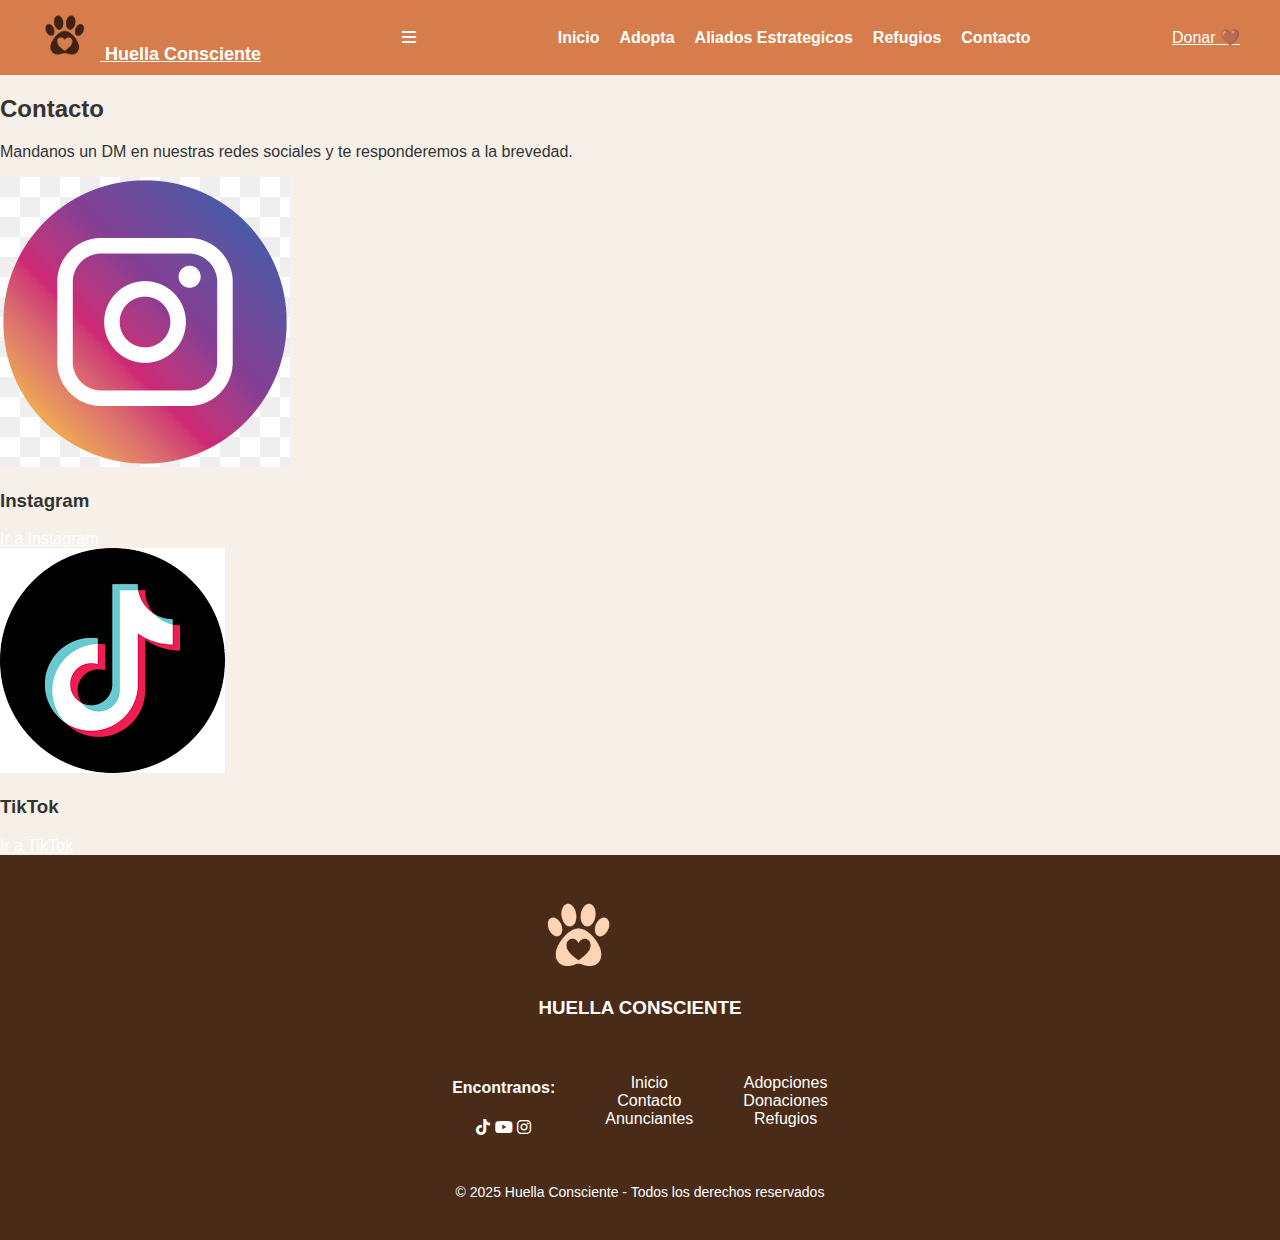
<file: contacto.html>
<!DOCTYPE html>
<html lang="es">
<head>
  <meta charset="UTF-8">
  <meta name="viewport" content="width=device-width, initial-scale=1.0">
  <title>Contacto - Huella Consciente</title>
  <link rel="icon" href= "images/Isotipo_sin_fondo.png">
  <link rel="stylesheet" href="css/style.css">
  <link rel="stylesheet" href="https://cdnjs.cloudflare.com/ajax/libs/font-awesome/6.4.0/css/all.min.css">
</head>
<body>
  <!-- Header -->
  <header>
    <div class="logo">
      <a href="index.html">
        <img src="images/Isotipo_sin_fondo.png" alt="Huella Consciente">
        <span>Huella Consciente</span>
      </a>
    </div>
    <!-- Botón hamburguesa -->
    <div class="menu-toggle" id="menu-toggle">
      <i class="fas fa-bars"></i>
    </div>

    <nav>
      <ul class="menu-center" id="menu">
        <li><a href="index.html">Inicio</a></li>
        <li><a href="adoptar.html">Adopta</a></li>
        <li><a href="Anunciantes.html">Aliados Estrategicos</a></li>
        <li><a href="refugios.html">Refugios</a></li>
        <li><a href="contacto.html">Contacto</a></li>
      </ul>
    </nav>

    <div class="donar-btn">
      <a href="donaciones.html">Donar 🤎</a>
    </div>
  </header>

  <script src="js/menu.js"></script>

<div class="contacto">
  <h2>Contacto</h2>
  <p>Mandanos un DM en nuestras redes sociales y te responderemos a la brevedad.</p>
  
  <div class="contacto-grid">
    <div class="card-contacto">
      <img src="images/instagram_logo.jpg" alt="Instagram">
      <h3>Instagram</h3>
      <a href="https://www.instagram.com/huellaconsciente.oficial/" target="_blank" class="btn">Ir a Instagram</a>
    </div>
    <div class="card-contacto">
      <img src="images/tiktok_logo.png" alt="TikTok">
      <h3>TikTok</h3>
      <a href="https://www.tiktok.com/@huellaconsciente.oficial" target="_blank" class="btn">Ir a TikTok</a>
    </div>
  </div>
</div>

  <!-- Footer -->
<footer>
  <div class="footer-logo">
    <img src="images/Isotipo_sin_fondo_blanco.png" alt="Huella Consciente Logo" width="80">
    <h3>HUELLA CONSCIENTE</h3>
  </div>

  <div class="footer-links">
    <div>
      <h4>Encontranos:</h4>
      <a href="https://www.tiktok.com/@huellaconsciente.oficial"><i class="fab fa-tiktok"></i></a>
      <a href="https://www.youtube.com/@huellaconsciente.oficial"><i class="fab fa-youtube"></i></a>
      <a href="https://www.instagram.com/huellaconsciente.oficial"><i class="fab fa-instagram"></i></a>
    </div>

    <div>
      <ul>
        <li><a href="index.html">Inicio</a></li>
        <li><a href="contacto.html">Contacto</a></li>
        <li><a href="Anunciantes.html">Anunciantes</a></li>
      </ul>
    </div>

    <div>
      <ul>
        <li><a href="adoptar.html">Adopciones</a></li>
        <li><a href="donaciones.html">Donaciones</a></li>
        <li><a href="refugios.html">Refugios</a></li>
      </ul>
    </div>
  </div>

  <div class="copy">
    © 2025 Huella Consciente - Todos los derechos reservados
  </div>
</footer>
</body>
</html>
</file>
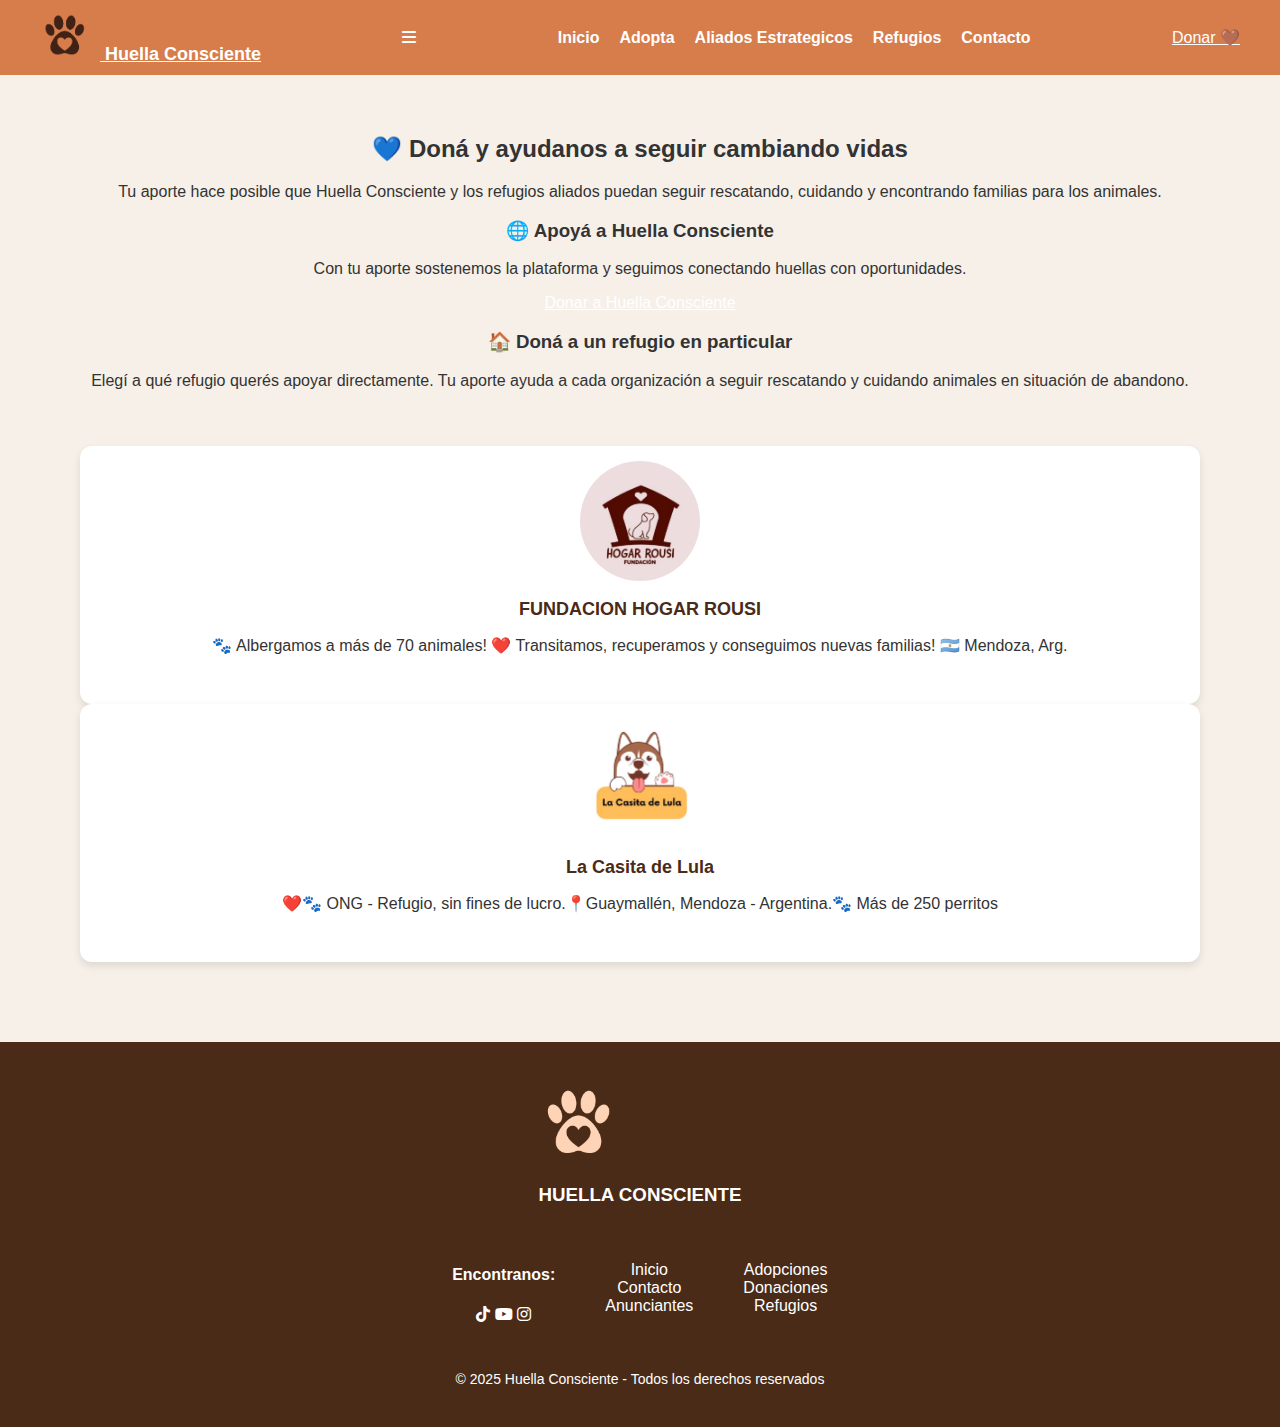
<file: donaciones.html>
<!DOCTYPE html>
<html lang="es">
<head>
  <meta charset="UTF-8">
  <meta name="viewport" content="width=device-width, initial-scale=1.0">
  <title>Refugios - Huella Consciente</title>
  <link rel="icon" href="images/Isotipo_sin_fondo.png">
  <link rel="stylesheet" href="css/style.css">
  <link rel="stylesheet" href="https://cdnjs.cloudflare.com/ajax/libs/font-awesome/6.4.0/css/all.min.css">
</head>
<body>
  <!-- Header -->
  <header>
    <div class="logo">
      <a href="index.html">
        <img src="images/Isotipo_sin_fondo.png" alt="Huella Consciente">
        <span>Huella Consciente</span>
      </a>
    </div>
    <!-- Botón hamburguesa -->
    <div class="menu-toggle" id="menu-toggle">
      <i class="fas fa-bars"></i>
    </div>

    <nav>
      <ul class="menu-center" id="menu">
        <li><a href="index.html">Inicio</a></li>
        <li><a href="adoptar.html">Adopta</a></li>
        <li><a href="Anunciantes.html">Aliados Estrategicos</a></li>
        <li><a href="refugios.html">Refugios</a></li>
        <li><a href="contacto.html">Contacto</a></li>
      </ul>
    </nav>

    <div class="donar-btn">
      <a href="donaciones.html">Donar 🤎</a>
    </div>
  </header>

  <script src="js/menu.js"></script>

  <!-- Sección principal -->
  <section class="donaciones">
    <h2>💙 Doná y ayudanos a seguir cambiando vidas</h2>
    <p>Tu aporte hace posible que Huella Consciente y los refugios aliados puedan seguir rescatando, cuidando y encontrando familias para los animales.</p>

    <!-- Donaciones a Huella Consciente -->
    <div class="donacion-card">
      <h3>🌐 Apoyá a Huella Consciente</h3>
      <p>Con tu aporte sostenemos la plataforma y seguimos conectando huellas con oportunidades.</p>
      <a href="#" class="btn-donar">Donar a Huella Consciente</a>
    </div>

    <!-- Donaciones a refugios específicos -->
    <!-- Donaciones a refugios específicos -->
<div class="donacion-card">
  <h3>🏠 Doná a un refugio en particular</h3>
  <p>Elegí a qué refugio querés apoyar directamente. Tu aporte ayuda a cada organización a seguir rescatando y cuidando animales en situación de abandono.</p>
  
  <div class="refugios grid">
    <!-- Refugio 1 -->
    <div class="card">
      <img src="images/refugio2.jpeg" alt="FUNDACION HOGAR ROUSI" class="refugio-img">
      <h3>FUNDACION HOGAR ROUSI</h3>
      <p>🐾 Albergamos a más de 70 animales! ❤️ Transitamos, recuperamos y conseguimos nuevas familias! 🇦🇷 Mendoza, Arg.</p>
      <a href="donaciones_fundacion_hogar_rousi.html" class="btn-donar">Donar</a>
    </div>

    <!-- Refugio 2 -->
    <div class="card">
      <img src="images/refugio1.jpeg" alt="La Casita de Lula" class="refugio-img">
      <h3>La Casita de Lula</h3>
      <p>❤️🐾 ONG - Refugio, sin fines de lucro.📍Guaymallén, Mendoza - Argentina.🐾 Más de 250 perritos</p>
      <a href="donaciones_la_casita_de_lula.html" class="btn-donar">Donar</a>
    </div>

  </section>
  <!-- Footer -->
<footer>
  <div class="footer-logo">
    <img src="images/Isotipo_sin_fondo_blanco.png" alt="Huella Consciente Logo" width="80">
    <h3>HUELLA CONSCIENTE</h3>
  </div>

  <div class="footer-links">
    <div>
      <h4>Encontranos:</h4>
      <a href="https://www.tiktok.com/@huellaconsciente.oficial"><i class="fab fa-tiktok"></i></a>
      <a href="https://www.youtube.com/@huellaconsciente.oficial"><i class="fab fa-youtube"></i></a>
      <a href="https://www.instagram.com/huellaconsciente.oficial"><i class="fab fa-instagram"></i></a>
    </div>

    <div>
      <ul>
        <li><a href="index.html">Inicio</a></li>
        <li><a href="contacto.html">Contacto</a></li>
        <li><a href="Anunciantes.html">Anunciantes</a></li>
      </ul>
    </div>

    <div>
      <ul>
        <li><a href="adoptar.html">Adopciones</a></li>
        <li><a href="donaciones.html">Donaciones</a></li>
        <li><a href="refugios.html">Refugios</a></li>
      </ul>
    </div>
  </div>

  <div class="copy">
    © 2025 Huella Consciente - Todos los derechos reservados
  </div>
</footer>
</body>
</html>
</file>
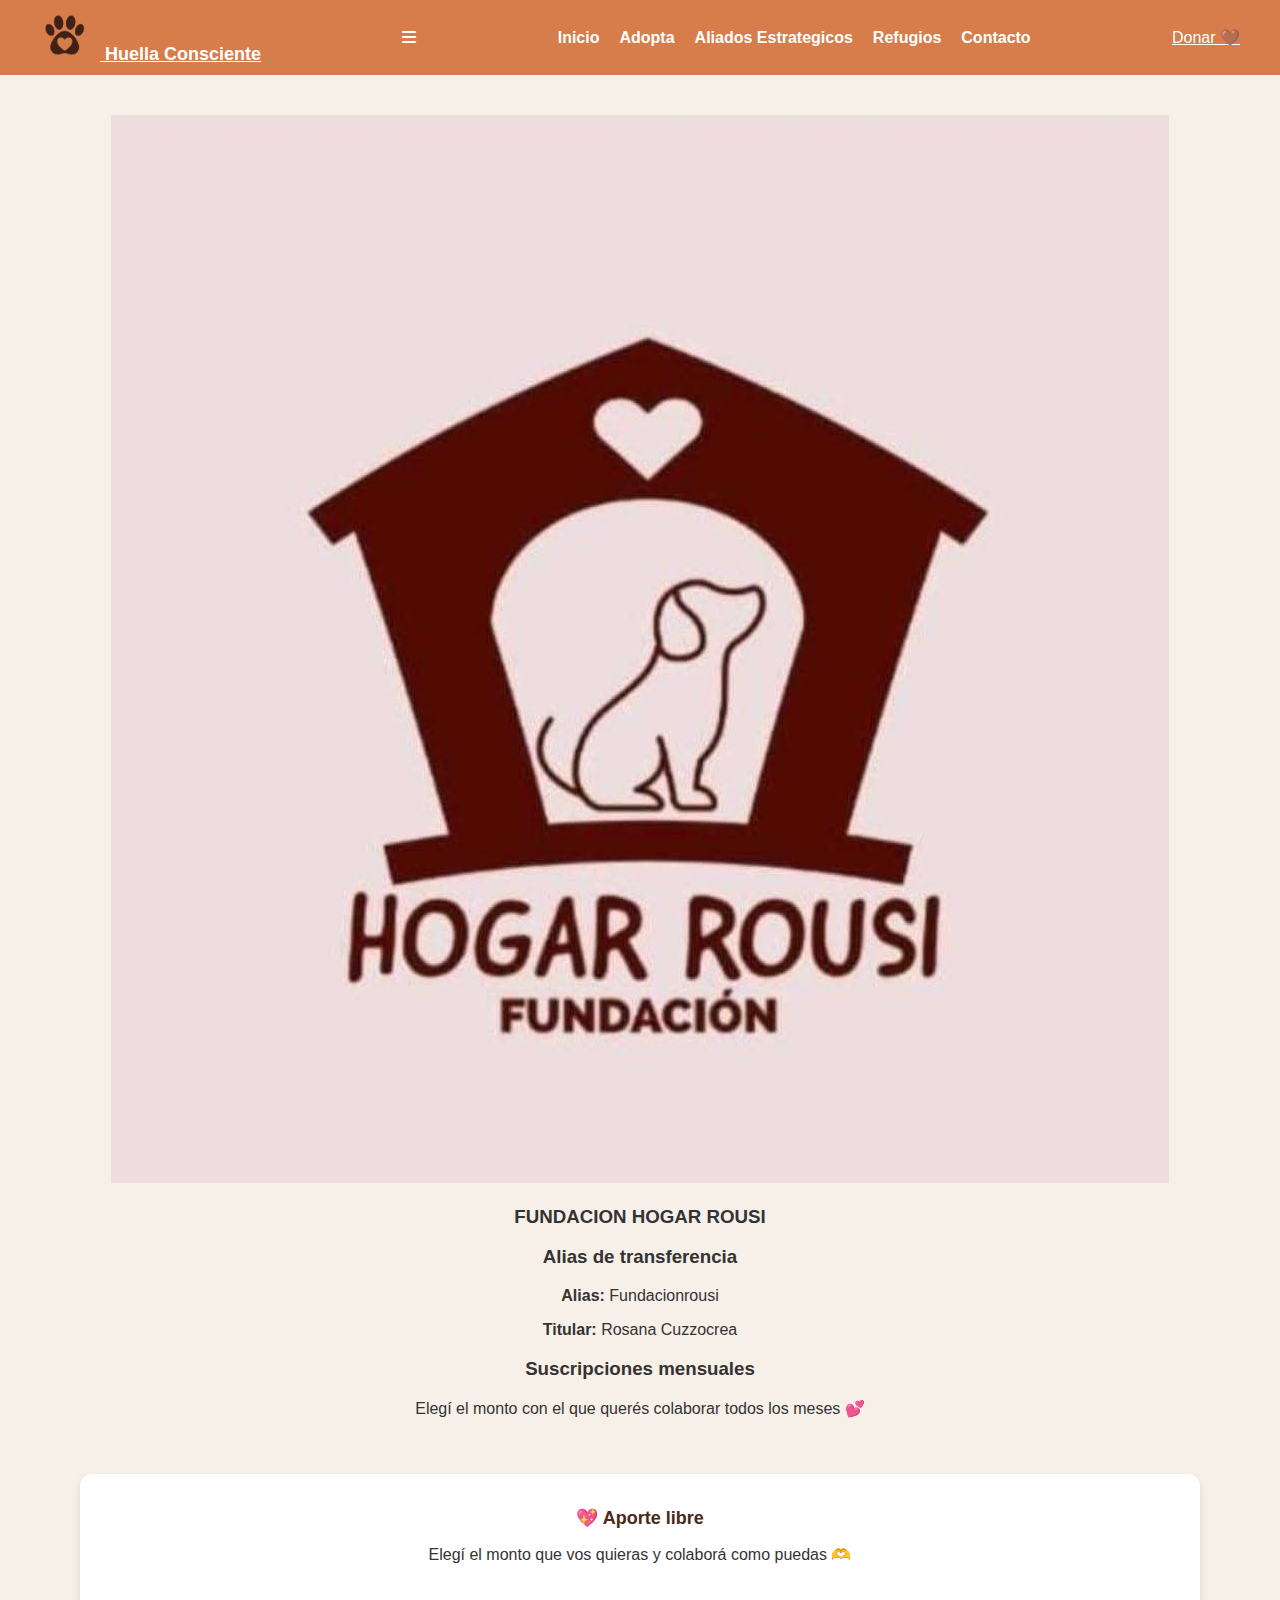
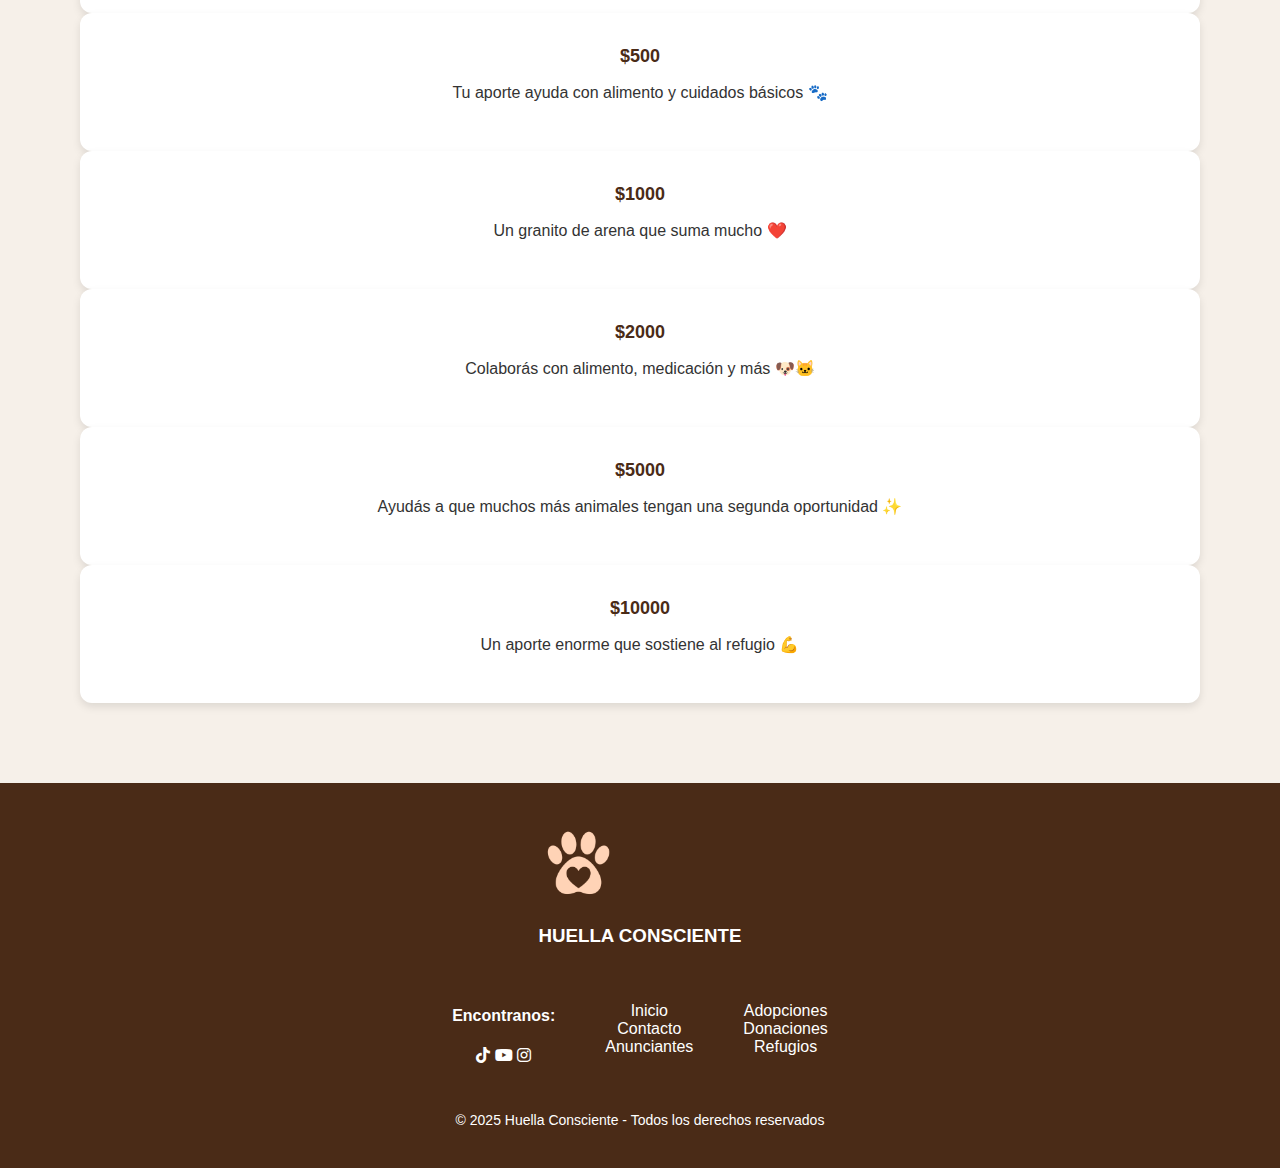
<file: donaciones_fundacion_hogar_rousi.html>
<!DOCTYPE html>
<html lang="es">
<head>
  <meta charset="UTF-8">
  <meta name="viewport" content="width=device-width, initial-scale=1.0">
  <title>FUNDACION HOGAR ROUSI - Huella Consciente</title>
  <link rel="icon" href="images/Isotipo_sin_fondo.png">
  <link rel="stylesheet" href="css/style.css">
  <link rel="stylesheet" href="https://cdnjs.cloudflare.com/ajax/libs/font-awesome/6.4.0/css/all.min.css">
</head>
<body>
  <!-- Header -->
  <header>
    <div class="logo">
      <a href="index.html">
        <img src="images/Isotipo_sin_fondo.png" alt="Huella Consciente">
        <span>Huella Consciente</span>
      </a>
    </div>
    <!-- Botón hamburguesa -->
    <div class="menu-toggle" id="menu-toggle">
      <i class="fas fa-bars"></i>
    </div>

    <nav>
      <ul class="menu-center" id="menu">
        <li><a href="index.html">Inicio</a></li>
        <li><a href="adoptar.html">Adopta</a></li>
        <li><a href="Anunciantes.html">Aliados Estrategicos</a></li>
        <li><a href="refugios.html">Refugios</a></li>
        <li><a href="contacto.html">Contacto</a></li>
      </ul>
    </nav>

    <div class="donar-btn">
      <a href="donaciones.html">Donar 🤎</a>
    </div>
  </header>

  <script src="js/menu.js"></script>

<!-- Sección principal -->
 <section class="donaciones">
  <!-- Alias -->
  <div class="donacion-card">
    <img src="images/refugio2.jpeg" alt="FUNDACION HOGAR ROUSI">
    <h3>FUNDACION HOGAR ROUSI</h3>
    <h3>Alias de transferencia</h3>
    <p><strong>Alias:</strong> Fundacionrousi</p>
    <p><strong>Titular:</strong> Rosana Cuzzocrea</p>
  </div>

  <!-- Suscripciones -->
  <div class="donacion-card">
    <h3>Suscripciones mensuales</h3>
    <p>Elegí el monto con el que querés colaborar todos los meses 💕</p>

    <div class="refugios grid">
        <!-- Card Aporte libre -->
    <div class="card">
      <h3>💖 Aporte libre</h3>
      <p>Elegí el monto que vos quieras y colaborá como puedas 🫶</p>
      <a href="https://www.mercadopago.com.ar/subscriptions/checkout?preapproval_plan_id=2c938084944b0eac019452be38d50511" target="_blank" class="btn-donar">Aportar</a>
    </div>

    <!-- Card $500 -->
    <div class="card">
      <h3>$500</h3>
      <p>Tu aporte ayuda con alimento y cuidados básicos 🐾</p>
      <a href="https://www.mercadopago.com.ar/subscriptions/checkout?preapproval_plan_id=2c938084944b0ed0019452b9514204d8" target="_blank" class="btn-donar">Suscribirme</a>
    </div>

    <!-- Card $1000 -->
    <div class="card">
      <h3>$1000</h3>
      <p>Un granito de arena que suma mucho ❤️</p>
      <a href="https://www.mercadopago.com.ar/subscriptions/checkout?preapproval_plan_id=2c938084944b0ed0019452bae7e204da" target="_blank" class="btn-donar">Suscribirme</a>
    </div>

    <!-- Card $2000 -->
    <div class="card">
      <h3>$2000</h3>
      <p>Colaborás con alimento, medicación y más 🐶🐱</p>
      <a href="https://www.mercadopago.com.ar/subscriptions/checkout?preapproval_plan_id=2c938084944b0eac019452bc102d050e" target="_blank" class="btn-donar">Suscribirme</a>
    </div>

    <!-- Card $5000 -->
    <div class="card">
      <h3>$5000</h3>
      <p>Ayudás a que muchos más animales tengan una segunda oportunidad ✨</p>
      <a href="https://www.mercadopago.com.ar/subscriptions/checkout?preapproval_plan_id=2c938084944b0ed0019452bcb3d204dc" target="_blank" class="btn-donar">Suscribirme</a>
    </div>

    <!-- Card $10000 -->
    <div class="card">
      <h3>$10000</h3>
      <p>Un aporte enorme que sostiene al refugio 💪</p>
      <a href="https://www.mercadopago.com.ar/subscriptions/checkout?preapproval_plan_id=2c938084944b0eac019452bd9cc20510" target="_blank" class="btn-donar">Suscribirme</a>
    </div>
  </div>
  </div>
</section>


  <!-- Footer -->
<footer>
  <div class="footer-logo">
    <img src="images/Isotipo_sin_fondo_blanco.png" alt="Huella Consciente Logo" width="80">
    <h3>HUELLA CONSCIENTE</h3>
  </div>

  <div class="footer-links">
    <div>
      <h4>Encontranos:</h4>
      <a href="https://www.tiktok.com/@huellaconsciente.oficial"><i class="fab fa-tiktok"></i></a>
      <a href="https://www.youtube.com/@huellaconsciente.oficial"><i class="fab fa-youtube"></i></a>
      <a href="https://www.instagram.com/huellaconsciente.oficial"><i class="fab fa-instagram"></i></a>
    </div>

    <div>
      <ul>
        <li><a href="index.html">Inicio</a></li>
        <li><a href="contacto.html">Contacto</a></li>
        <li><a href="Anunciantes.html">Anunciantes</a></li>
      </ul>
    </div>

    <div>
      <ul>
        <li><a href="adoptar.html">Adopciones</a></li>
        <li><a href="donaciones.html">Donaciones</a></li>
        <li><a href="refugios.html">Refugios</a></li>
      </ul>
    </div>
  </div>

  <div class="copy">
    © 2025 Huella Consciente - Todos los derechos reservados
  </div>
</footer>
</body>
</html>
</file>
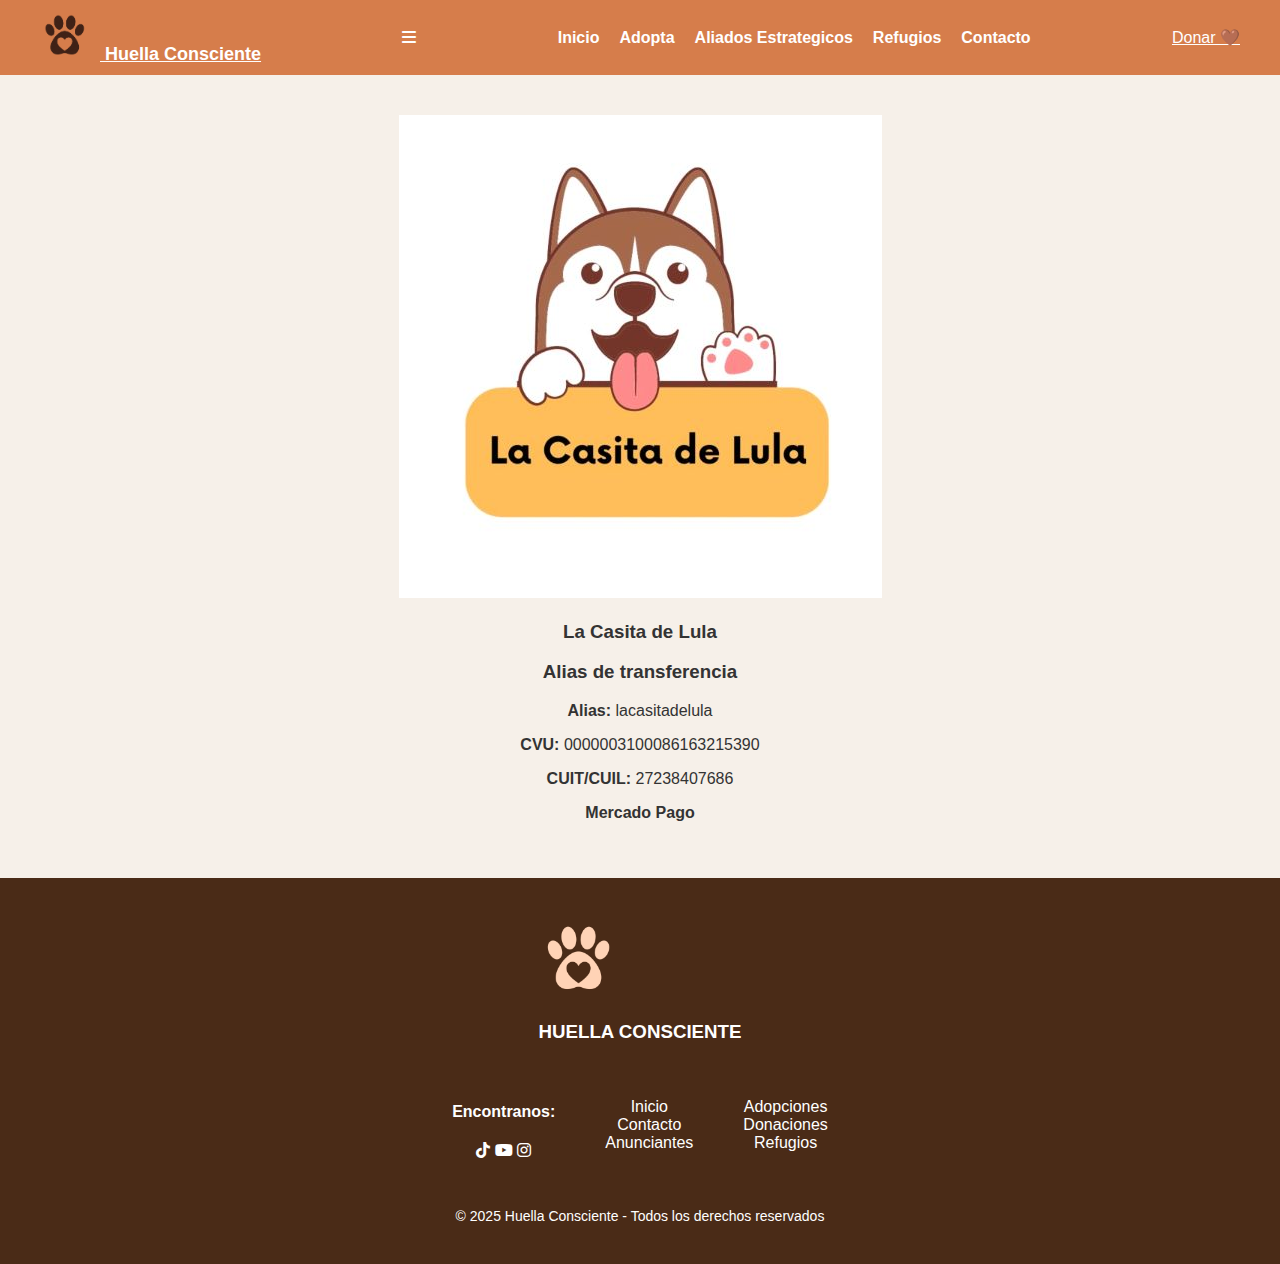
<file: donaciones_la_casita_de_lula.html>
<!DOCTYPE html>
<html lang="es">
<head>
  <meta charset="UTF-8">
  <meta name="viewport" content="width=device-width, initial-scale=1.0">
  <title>FUNDACION HOGAR ROUSI - Huella Consciente</title>
  <link rel="icon" href="images/Isotipo_sin_fondo.png">
  <link rel="stylesheet" href="css/style.css">
  <link rel="stylesheet" href="https://cdnjs.cloudflare.com/ajax/libs/font-awesome/6.4.0/css/all.min.css">
</head>
<body>
  <!-- Header -->
  <header>
    <div class="logo">
      <a href="index.html">
        <img src="images/Isotipo_sin_fondo.png" alt="Huella Consciente">
        <span>Huella Consciente</span>
      </a>
    </div>
    <!-- Botón hamburguesa -->
    <div class="menu-toggle" id="menu-toggle">
      <i class="fas fa-bars"></i>
    </div>

    <nav>
      <ul class="menu-center" id="menu">
        <li><a href="index.html">Inicio</a></li>
        <li><a href="adoptar.html">Adopta</a></li>
        <li><a href="Anunciantes.html">Aliados Estrategicos</a></li>
        <li><a href="refugios.html">Refugios</a></li>
        <li><a href="contacto.html">Contacto</a></li>
      </ul>
    </nav>

    <div class="donar-btn">
      <a href="donaciones.html">Donar 🤎</a>
    </div>
  </header>

  <script src="js/menu.js"></script>

<!-- Sección principal -->
 <section class="donaciones">
  <!-- Alias -->
  <div class="donacion-card">
    <img src="images/refugio1.jpeg" alt="La Casita de Lula">
    <h3>La Casita de Lula</h3>
    <h3>Alias de transferencia</h3>
    <p><strong>Alias: </strong> lacasitadelula</p>
    <p><strong>CVU: </strong> 0000003100086163215390</p>
    <p><strong>CUIT/CUIL: </strong> 27238407686</p>
    <p><strong>Mercado Pago</strong></p>
  </div>
 </section>
  <!-- Footer -->
<footer>
  <div class="footer-logo">
    <img src="images/Isotipo_sin_fondo_blanco.png" alt="Huella Consciente Logo" width="80">
    <h3>HUELLA CONSCIENTE</h3>
  </div>

  <div class="footer-links">
    <div>
      <h4>Encontranos:</h4>
      <a href="https://www.tiktok.com/@huellaconsciente.oficial"><i class="fab fa-tiktok"></i></a>
      <a href="https://www.youtube.com/@huellaconsciente.oficial"><i class="fab fa-youtube"></i></a>
      <a href="https://www.instagram.com/huellaconsciente.oficial"><i class="fab fa-instagram"></i></a>
    </div>

    <div>
      <ul>
        <li><a href="index.html">Inicio</a></li>
        <li><a href="contacto.html">Contacto</a></li>
        <li><a href="Anunciantes.html">Anunciantes</a></li>
      </ul>
    </div>

    <div>
      <ul>
        <li><a href="adoptar.html">Adopciones</a></li>
        <li><a href="donaciones.html">Donaciones</a></li>
        <li><a href="refugios.html">Refugios</a></li>
      </ul>
    </div>
  </div>

  <div class="copy">
    © 2025 Huella Consciente - Todos los derechos reservados
  </div>
</footer>
</body>
</html>
</file>
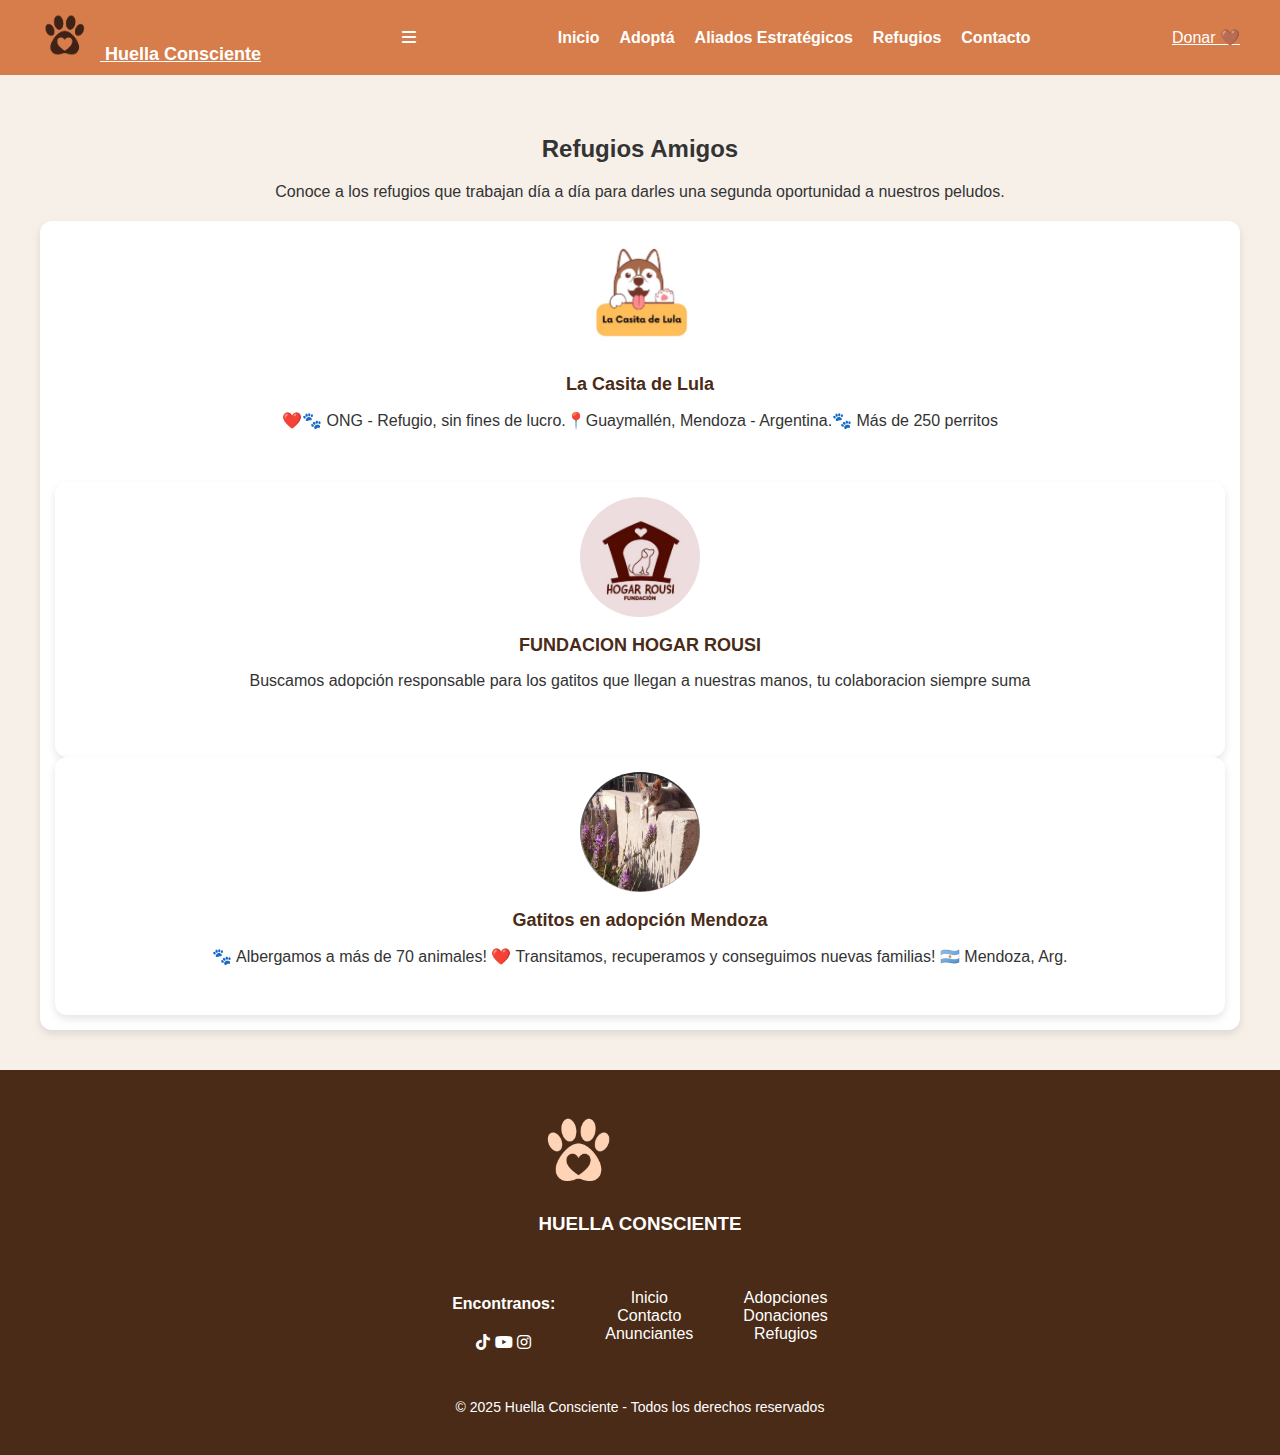
<file: refugios.html>
<!DOCTYPE html>
<html lang="es">
<head>
  <meta charset="UTF-8">
  <meta name="viewport" content="width=device-width, initial-scale=1.0">
  <title>Refugios - Huella Consciente</title>
  <link rel="icon" href="images/Isotipo_sin_fondo.png">
  <link rel="stylesheet" href="css/style.css">
  <link rel="stylesheet" href="https://cdnjs.cloudflare.com/ajax/libs/font-awesome/6.4.0/css/all.min.css">

</head>
<body>
  <!-- Header -->
  <header>
    <div class="logo">
      <a href="index.html">
        <img src="images/Isotipo_sin_fondo.png" alt="Huella Consciente">
        <span>Huella Consciente</span>
      </a>
    </div>
    <!-- Botón hamburguesa -->
    <div class="menu-toggle" id="menu-toggle">
      <i class="fas fa-bars"></i>
    </div>

    <nav>
      <ul class="menu-center" id="menu">
        <li><a href="index.html">Inicio</a></li>
        <li><a href="adoptar.html">Adoptá</a></li>
        <li><a href="Anunciantes.html">Aliados Estratégicos</a></li>
        <li><a href="refugios.html">Refugios</a></li>
        <li><a href="contacto.html">Contacto</a></li>
      </ul>
    </nav>

    <div class="donar-btn">
      <a href="donaciones.html">Donar 🤎</a>
    </div>
  </header>

  <script src="js/menu.js"></script>

  <!-- Sección Refugios -->
<section class="refugios">
  <h2>Refugios Amigos</h2>
  <p>Conoce a los refugios que trabajan día a día para darles una segunda oportunidad a nuestros peludos.</p>
  
  <div class="grid">
    <div class="card">
      <img src="images/refugio1.jpeg" alt="La Casita de Lula" class="refugio-img">
      <h3>La Casita de Lula</h3>
      <p>❤️🐾 ONG - Refugio, sin fines de lucro.📍Guaymallén, Mendoza - Argentina.🐾 Más de 250 perritos</p>
      
      <div class="social-links">
        <a href="https://www.instagram.com/casitadelularefugio/" target="_blank"><i class="fab fa-instagram"></i></a>
        <a href="https://www.facebook.com/lacasitadelularefugio/" target="_blank"><i class="fab fa-facebook"></i></a>
        <a href="https://www.tiktok.com/@casitadelula" target="_blank"><i class="fab fa-tiktok"></i></a>
      </div>
      
      <a href="donaciones.html" class="btn-donar">Donar</a>

    <div class="card">
      <img src="images/refugio2.jpeg" alt="FUNDACION HOGAR ROUSI" class="refugio-img">
      <h3>FUNDACION HOGAR ROUSI</h3>
      <p>Buscamos adopción responsable para los gatitos que llegan a nuestras manos, tu colaboracion siempre suma </p>

      <div class="social-links">
        <a href="https://www.instagram.com/fundacion.rousi/" target="_blank"><i class="fab fa-instagram"></i></a>
        <a href="https://www.facebook.com/share/19h9wf2Gnq/" target="_blank"><i class="fab fa-facebook"></i></a>
        <a href="https://wa.me/5492612125472" target="_blank"><i class="fab fa-whatsapp"></i></a>
        <a href="https://whatsapp.com/channel/0029Vb5to4cFXUuXsknsG41w" target="_blank"><i class="fab fa-whatsapp"></i></a>
      </div>
      
      <a href="donaciones.html" class="btn-donar">Donar</a>
    </div>
        <div class="card">
      <img src="images/refugio3.jpeg" alt="FUNDACION HOGAR ROUSI" class="refugio-img">
      <h3>Gatitos en adopción Mendoza</h3>
      <p>🐾 Albergamos a más de 70 animales! ❤️ Transitamos, recuperamos y conseguimos nuevas familias! 🇦🇷 Mendoza, Arg.</p>

      <div class="social-links">
        <a href="https://www.instagram.com/gatitos.adopcionmendoza/" target="_blank"><i class="fab fa-instagram"></i></a>
      </div>
    </div>
    </div>
  </div>
</section>

  <!-- Footer -->
<footer>
  <div class="footer-logo">
    <img src="images/Isotipo_sin_fondo_blanco.png" alt="Huella Consciente Logo" width="80">
    <h3>HUELLA CONSCIENTE</h3>
  </div>

  <div class="footer-links">
    <div>
      <h4>Encontranos:</h4>
      <a href="https://www.tiktok.com/@huellaconsciente.oficial"><i class="fab fa-tiktok"></i></a>
      <a href="https://www.youtube.com/@huellaconsciente.oficial"><i class="fab fa-youtube"></i></a>
      <a href="https://www.instagram.com/huellaconsciente.oficial"><i class="fab fa-instagram"></i></a>
    </div>

    <div>
      <ul>
        <li><a href="index.html">Inicio</a></li>
        <li><a href="contacto.html">Contacto</a></li>
        <li><a href="Anunciantes.html">Anunciantes</a></li>
      </ul>
    </div>

    <div>
      <ul>
        <li><a href="adoptar.html">Adopciones</a></li>
        <li><a href="donaciones.html">Donaciones</a></li>
        <li><a href="refugios.html">Refugios</a></li>
      </ul>
    </div>
  </div>

  <div class="copy">
    © 2025 Huella Consciente - Todos los derechos reservados
  </div>
</footer>
</body>
</html>
</file>
<file: style.css>
/* Colores principales */
:root {
  --beige: #f6f0e9;
  --naranja: #d67d4b;
  --marron: #4a2b17;
}

body {
  margin: 0;
  font-family: Arial, sans-serif;
  background: var(--beige);
  color: #333;
}

/* Header */
header {
  display: flex;
  justify-content: space-between;
  align-items: center;
  background: var(--naranja);
  padding: 10px 40px;
  color: white;
}

header .logo {
  display: flex;
  align-items: center;
  font-size: 18px;
  font-weight: bold;
}

header nav ul {
  list-style: none;
  display: flex;
  gap: 20px;
}

header nav ul li a {
  color: white;
  text-decoration: none;
  font-weight: bold;
}

/* Logo en el header */
header .logo img {
  width: 50px;   /* ajusta el tamaño */
  height: auto;
  margin-right: 10px; /* un pequeño espacio con el texto */
}

/* Secciones */
section {
  padding: 40px;
  text-align: center;
}

/* Anuncios */
.anuncios .anuncios-grid {
  display: flex;
  justify-content: center;
  gap: 20px;
  margin-top: 20px;
}

.anuncios .card {
  background: white;
  padding: 10px;
  border-radius: 10px;
  width: 200px;
}

.anuncios .card img {
  width: 180px;   /* tamaño controlado */
  height: auto;
  border-radius: 10px;
  object-fit: cover;
  display: block;
  margin: auto;
}

/* Botones */
button {
  background: var(--naranja);
  color: white;
  border: none;
  padding: 10px 20px;
  margin: 10px;
  border-radius: 5px;
  cursor: pointer;
}

button.dark {
  background: var(--marron);
}

/* Adopta */
.adopta {
  display: flex;
  justify-content: space-between;
  align-items: center;
  background: var(--naranja);
  color: white;
  padding: 40px;
}

.adopta .text {
  max-width: 400px;
}

.adopta img {
  width: 350px;   /* más chico */
  max-width: 100%;
  border-radius: 10px;
  display: block;
}

/* Testimonios */
.testimonios .testimonios-grid {
  display: flex;
  justify-content: center;
  gap: 20px;
  margin-top: 20px;
}

.testimonios .card {
  background: white;
  padding: 15px;
  border-radius: 10px;
  width: 220px;
}

.testimonios .card img {
  width: 120px;   /* pequeño */
  height: 120px;
  object-fit: cover;
  border-radius: 10px;
  display: block;
  margin: auto;
}

/* Mapa */
.mapa {
  background: #eee;
  padding: 50px;
  font-weight: bold;
}

/* Donaciones */
.donaciones {
  padding: 40px;
}

.donaciones button {
  background: var(--marron);
}

/* Footer */
footer {
  background: var(--marron);
  color: white;
  padding: 40px;
  display: flex;
  flex-direction: column;
  align-items: center;
}

footer .footer-links {
  display: flex;
  gap: 50px;
  margin: 20px 0;
}

footer ul {
  list-style: none;
  padding: 0;
}

footer ul li a {
  color: white;
  text-decoration: none;
}

footer .copy {
  margin-top: 20px;
  font-size: 14px;
}
</file>
<file: css/style.css>
/* Colores principales */
:root {
  --beige: #f6f0e9;
  --naranja: #d67d4b;
  --marron: #4a2b17;
}

body {
  margin: 0;
  font-family: Arial, sans-serif;
  background: var(--beige);
  color: #333;
}

a {
  color: white;
}

/* Header */
header {
  display: flex;
  justify-content: space-between;
  align-items: center;
  background: var(--naranja);
  padding: 10px 40px;
  color: white;
  flex-wrap: wrap;
}

header .logo {
  display: flex;
  align-items: center;
  font-size: 18px;
  font-weight: bold;
}

header nav ul {
  list-style: none;
  display: flex;
  gap: 20px;
  padding: 0;
  margin: 0;
  flex-wrap: wrap;
}

header nav ul li a {
  color: white;
  text-decoration: none;
  font-weight: bold;
}

/* Logo en el header */
header .logo img {
  width: 50px;
  height: auto;
  margin-right: 10px;
}

/* Secciones */
section {
  padding: 40px;
  text-align: center;
}

/* Anuncios */
.anuncios .anuncios-grid {
  display: flex;
  justify-content: center;
  gap: 20px;
  margin-top: 20px;
  flex-wrap: wrap;
}

.anuncios .card {
  background: white;
  padding: 10px;
  border-radius: 10px;
  width: 200px;
}

.anuncios .card img {
  width: 180px;
  height: auto;
  border-radius: 10px;
  object-fit: cover;
  display: block;
  margin: auto;
}

/* Botones */
button {
  background: var(--naranja);
  color: white;
  border: none;
  padding: 10px 20px;
  margin: 10px;
  border-radius: 5px;
  cursor: pointer;
}

button.dark {
  background: var(--marron);
}

/* Adopta */
.adopta {
  display: flex;
  justify-content: space-between;
  align-items: center;
  background: var(--naranja);
  color: white;
  padding: 40px;
  flex-wrap: wrap;
}

.adopta .text {
  max-width: 400px;
}

.adopta img {
  width: 350px;
  max-width: 100%;
  border-radius: 10px;
  display: block;
  margin-top: 20px;
}

/* Testimonios */
.testimonios .testimonios-grid {
  display: flex;
  justify-content: center;
  gap: 20px;
  margin-top: 20px;
  flex-wrap: wrap;
}

.testimonios .card {
  background: white;
  padding: 15px;
  border-radius: 10px;
  width: 220px;
}

.testimonios .card img {
  width: 120px;
  height: 120px;
  object-fit: cover;
  border-radius: 10px;
  display: block;
  margin: auto;
}

/* Mapa */
.mapa {
  background: #eee;
  padding: 50px;
  font-weight: bold;
}

/* Donaciones */
.donaciones {
  padding: 40px;
}

.donaciones button {
  background: var(--marron);
}

/* Footer */
footer {
  background: var(--marron);
  color: white;
  padding: 40px;
  display: flex;
  flex-direction: column;
  align-items: center;
}

footer .footer-links {
  display: flex;
  gap: 50px;
  margin: 20px 0;
  flex-wrap: wrap;
  justify-content: center;
  text-align: center;
}

footer ul {
  list-style: none;
  padding: 0;
}

footer ul li a {
  color: white;
  text-decoration: none;
}

footer .copy {
  margin-top: 20px;
  font-size: 14px;
}

/* --------------------
   RESPONSIVE DESIGN
-------------------- */

/* Tablets */
@media (max-width: 992px) {
  header {
    flex-direction: column;
    text-align: center;
  }

  header nav ul {
    justify-content: center;
  }

  .adopta {
    flex-direction: column;
    text-align: center;
  }

  .adopta .text {
    max-width: 100%;
  }
}

/* Móviles */
@media (max-width: 600px) {
  header {
    padding: 20px;
  }

  header .logo span {
    font-size: 16px;
  }

  header nav ul {
    flex-direction: column;
    gap: 10px;
    margin-top: 15px;
  }

  .anuncios .card,
  .testimonios .card {
    width: 100%;
    max-width: 300px;
  }

  .adopta img {
    width: 100%;
  }

  footer .footer-links {
    flex-direction: column;
    gap: 20px;
  }
}
/* Cartel Próximamente */
.proximamente {
  display: flex;
  justify-content: center;
  align-items: center;
  min-height: 300px;
  background: var(--beige);
  padding: 40px;
  text-align: center;
}

.proximamente .cartel {
  background: white;
  padding: 40px;
  border-radius: 15px;
  box-shadow: 0 4px 10px rgba(0,0,0,0.1);
  max-width: 500px;
}

.proximamente h2 {
  font-size: 28px;
  color: var(--marron);
  margin-bottom: 10px;
}

.proximamente p {
  font-size: 18px;
  color: #555;
}

/* Responsive para móviles */
@media (max-width: 600px) {
  .proximamente .cartel {
    padding: 20px;
  }

  .proximamente h2 {
    font-size: 22px;
  }

  .proximamente p {
    font-size: 16px;
  }
}
/* Secciones de anuncios y refugios */
.anuncios, .refugios {
  padding: 40px;
  text-align: center;
}

.anuncios .grid, .refugios .grid {
  display: grid;
  grid-template-columns: repeat(auto-fit, minmax(200px, 1fr));
  gap: 20px;
  margin-top: 20px;
}

.anuncios .card, .refugios .card {
  background: white;
  padding: 15px;
  border-radius: 12px;
  box-shadow: 0 4px 8px rgba(0,0,0,0.1);
}

.anuncios .card h3, .refugios .card h3 {
  margin-bottom: 10px;
  font-size: 18px;
  color: var(--marron);
}

.anuncios .card img, .refugios .card img {
  width: 120px;
  height: 120px;
  object-fit: cover;
  border-radius: 50%;
  display: block;
  margin: 0 auto;
}
</file>
